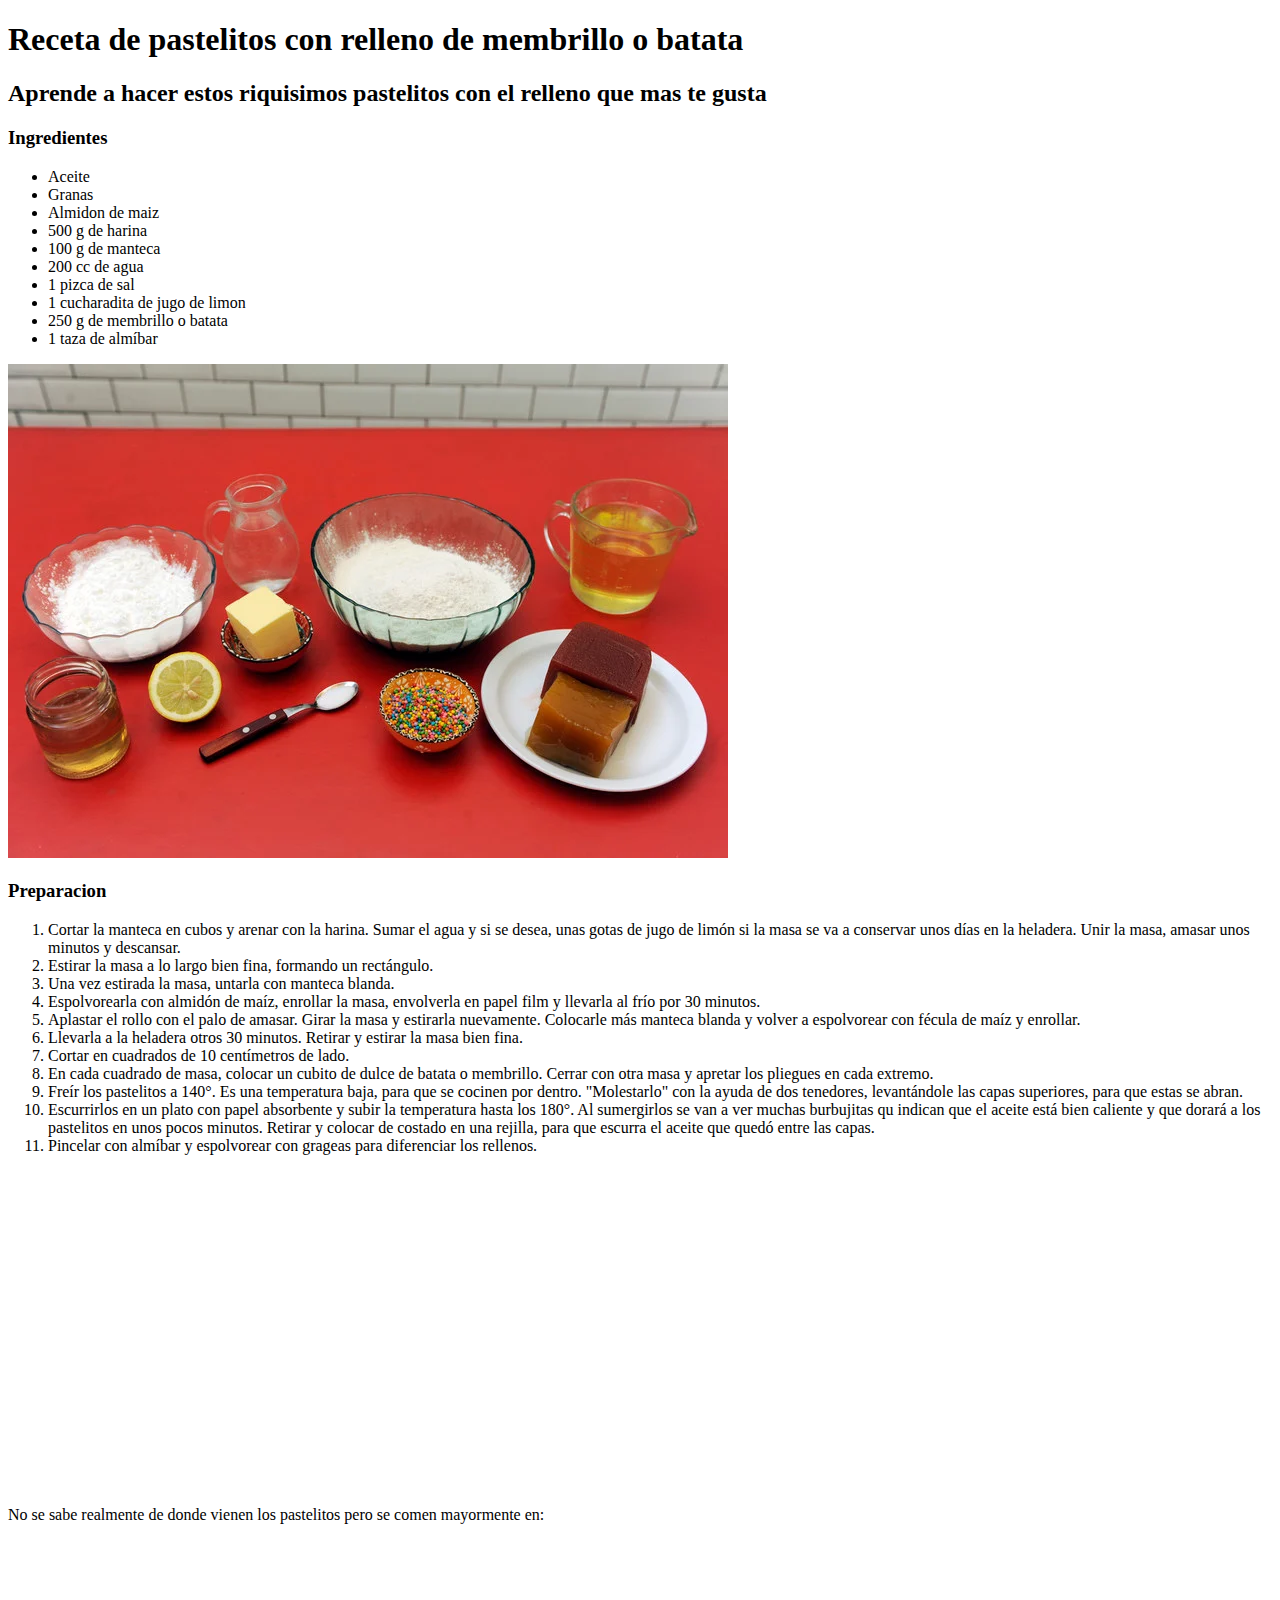
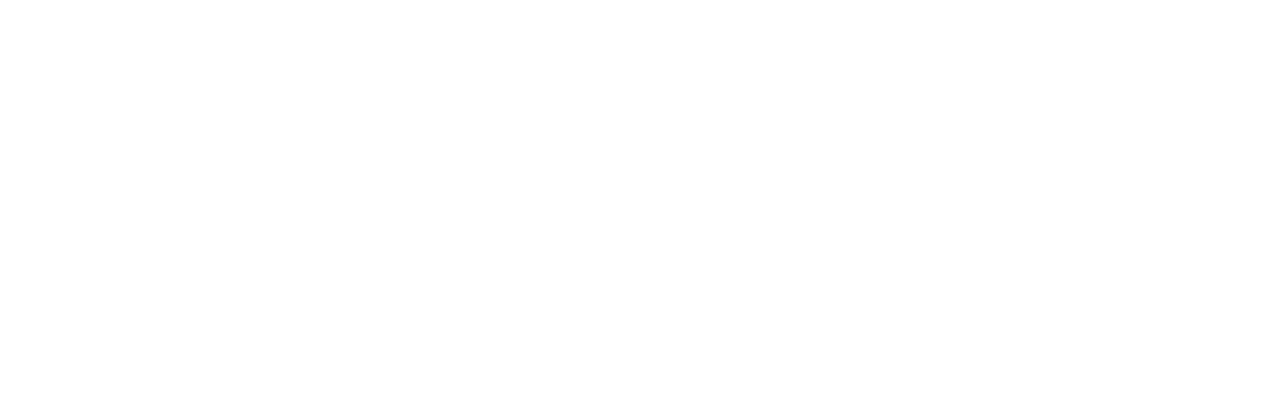
<file: TP 1/index.html>
<!DOCTYPE html>
<html lang="en" dir="ltr">
  <head>
    <meta charset="utf-8">
    <title> Trabajo Practico 1 </title>
  </head>
  <body>
    <h1> Receta de pastelitos con relleno de membrillo o batata </h1>
    <h2> Aprende a hacer estos riquisimos pastelitos con el relleno que mas te gusta </h2>
    <h3> Ingredientes </h3>
    <ul>
      <li> Aceite </li>
      <li> Granas </li>
      <li> Almidon de maiz </li>
      <li> 500 g de harina </li>
      <li> 100 g de manteca </li>
      <li> 200 cc de agua </li>
      <li> 1 pizca de sal </li>
      <li> 1 cucharadita de jugo de limon </li>
      <li> 250 g de membrillo o batata </li>
      <li> 1 taza de almíbar </li>
    </ul>
    <img src="Ingredientes pastelitos.png" alt="Imagen con los ingredientes de la receta">
    <h3> Preparacion </h3>
    <ol>
      <li> Cortar la manteca en cubos y arenar con la harina. Sumar el agua y si se desea, unas gotas de jugo de limón si la masa se va a conservar unos días en la heladera. Unir la masa, amasar unos minutos y descansar. </li>
      <li> Estirar la masa a lo largo bien fina, formando un rectángulo. </li>
      <li> Una vez estirada la masa, untarla con manteca blanda. </li>
      <li> Espolvorearla con almidón de maíz, enrollar la masa, envolverla en papel film y llevarla al frío por 30 minutos. </li>
      <li> Aplastar el rollo con el palo de amasar. Girar la masa y estirarla nuevamente. Colocarle más manteca blanda y volver a espolvorear con fécula de maíz y enrollar. </li>
      <li> Llevarla a la heladera otros 30 minutos. Retirar y estirar la masa bien fina. </li>
      <li> Cortar en cuadrados de 10 centímetros de lado. </li>
      <li> En cada cuadrado de masa, colocar un cubito de dulce de batata o membrillo. Cerrar con otra masa y apretar los pliegues en cada extremo. </li>
      <li> Freír los pastelitos a 140°. Es una temperatura baja, para que se cocinen por dentro. "Molestarlo" con la ayuda de dos tenedores, levantándole las capas superiores, para que estas se abran. </li>
      <li> Escurrirlos en un plato con papel absorbente y subir la temperatura hasta los 180°. Al sumergirlos se van a ver muchas burbujitas qu indican que el aceite está bien caliente y que dorará a los pastelitos en unos pocos minutos. Retirar y colocar de costado en una rejilla, para que escurra el aceite que quedó entre las capas. </li>
      <li> Pincelar con almíbar y espolvorear con grageas para diferenciar los rellenos. </li>
    </ol>
    <iframe width="560" height="315" src="https://www.youtube.com/embed/R_TB2Qs4m0M" title="YouTube video player" frameborder="0" allow="accelerometer; autoplay; clipboard-write; encrypted-media; gyroscope; picture-in-picture" allowfullscreen></iframe>
    <br>
    <p> No se sabe realmente de donde vienen los pastelitos pero se comen mayormente en: </p>
    <iframe src="https://www.google.com/maps/embed?pb=!1m18!1m12!1m3!1d18166352.386190876!2d-76.10733316346322!3d-38.18386706754655!2m3!1f0!2f0!3f0!3m2!1i1024!2i768!4f13.1!3m3!1m2!1s0x95bccaf5f5fdc667%3A0x3d2f77992af00fa8!2sArgentina!5e0!3m2!1ses!2sar!4v1650374921249!5m2!1ses!2sar" width="600" height="450" style="border:0;" allowfullscreen="" loading="lazy" referrerpolicy="no-referrer-when-downgrade"></iframe>
  </body>
</html>
</file>
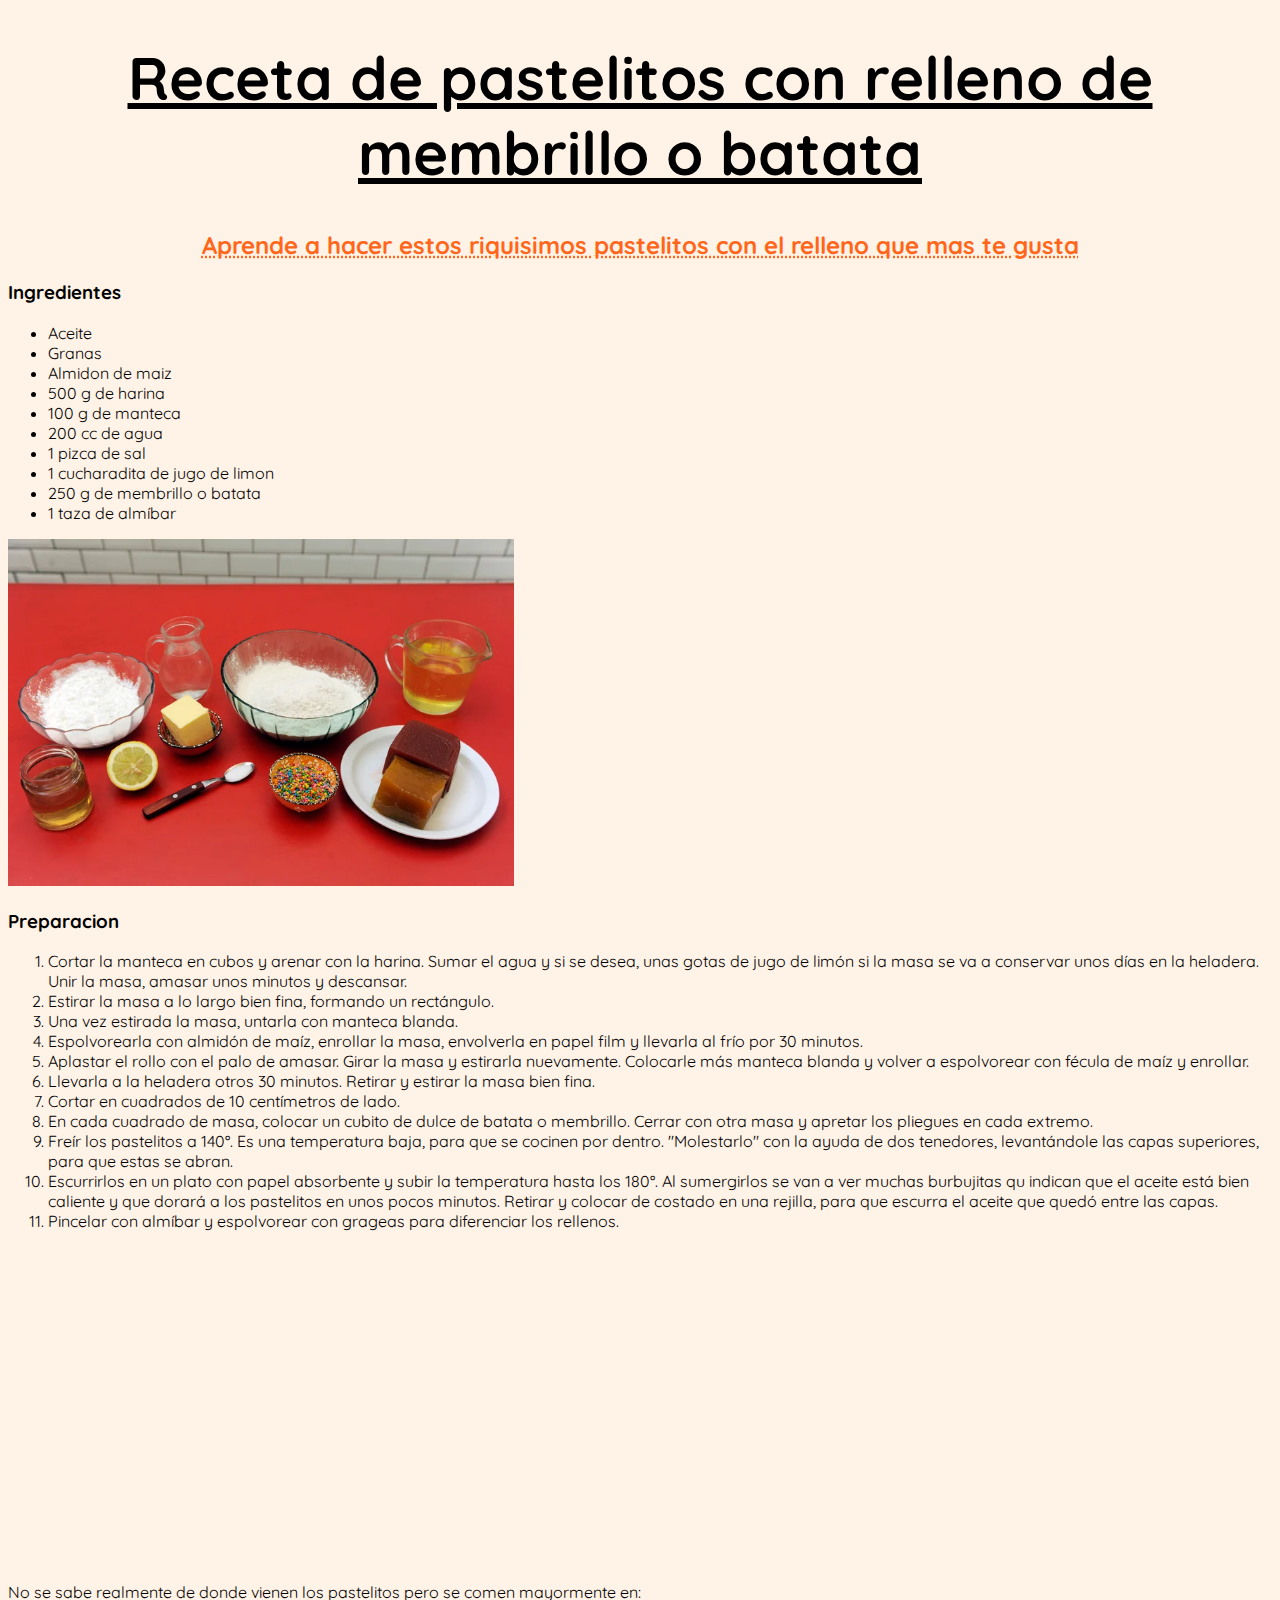
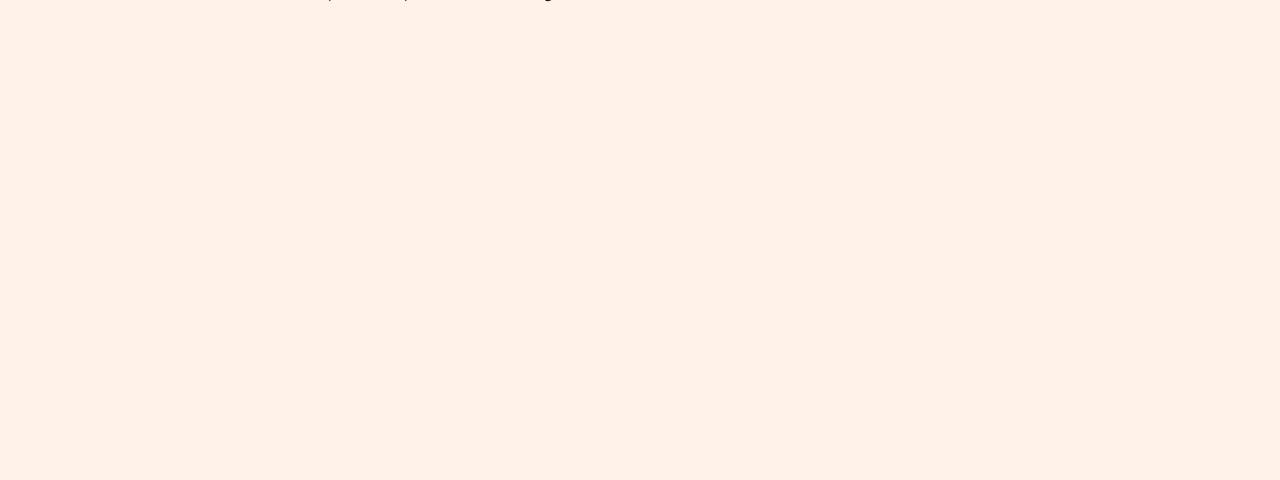
<file: TP 2/index.html>
<!DOCTYPE html>
<html lang="en" dir="ltr">
  <head>

    <meta charset="utf-8">

    <title> Trabajo Practico 2 </title>

    <link rel="stylesheet" href="Hoja de estilo.css">

    <link rel="stylesheet" href="https://fonts.googleapis.com/css2?family=Quicksand:wght@500&display=swap">

  </head>

  <body>

    <h1> Receta de pastelitos con relleno de membrillo o batata </h1>

    <h2> Aprende a hacer estos riquisimos pastelitos con el relleno que mas te gusta </h2>

    <h3> Ingredientes </h3>

    <ul>
      <li> Aceite </li>
      <li> Granas </li>
      <li> Almidon de maiz </li>
      <li> 500 g de harina </li>
      <li> 100 g de manteca </li>
      <li> 200 cc de agua </li>
      <li> 1 pizca de sal </li>
      <li> 1 cucharadita de jugo de limon </li>
      <li> 250 g de membrillo o batata </li>
      <li> 1 taza de almíbar </li>
    </ul>

    <img src="Ingredientes pastelitos.png" alt="Imagen con los ingredientes de la receta">

    <h3> Preparacion </h3>

    <ol>
      <li> Cortar la manteca en cubos y arenar con la harina. Sumar el agua y si se desea, unas gotas de jugo de limón si la masa se va a conservar unos días en la heladera. Unir la masa, amasar unos minutos y descansar. </li>
      <li> Estirar la masa a lo largo bien fina, formando un rectángulo. </li>
      <li> Una vez estirada la masa, untarla con manteca blanda. </li>
      <li> Espolvorearla con almidón de maíz, enrollar la masa, envolverla en papel film y llevarla al frío por 30 minutos. </li>
      <li> Aplastar el rollo con el palo de amasar. Girar la masa y estirarla nuevamente. Colocarle más manteca blanda y volver a espolvorear con fécula de maíz y enrollar. </li>
      <li> Llevarla a la heladera otros 30 minutos. Retirar y estirar la masa bien fina. </li>
      <li> Cortar en cuadrados de 10 centímetros de lado. </li>
      <li> En cada cuadrado de masa, colocar un cubito de dulce de batata o membrillo. Cerrar con otra masa y apretar los pliegues en cada extremo. </li>
      <li> Freír los pastelitos a 140°. Es una temperatura baja, para que se cocinen por dentro. "Molestarlo" con la ayuda de dos tenedores, levantándole las capas superiores, para que estas se abran. </li>
      <li> Escurrirlos en un plato con papel absorbente y subir la temperatura hasta los 180°. Al sumergirlos se van a ver muchas burbujitas qu indican que el aceite está bien caliente y que dorará a los pastelitos en unos pocos minutos. Retirar y colocar de costado en una rejilla, para que escurra el aceite que quedó entre las capas. </li>
      <li> Pincelar con almíbar y espolvorear con grageas para diferenciar los rellenos. </li>
    </ol>

    <iframe width="560" height="315" src="https://www.youtube.com/embed/R_TB2Qs4m0M" title="YouTube video player" frameborder="0" allow="accelerometer; autoplay; clipboard-write; encrypted-media; gyroscope; picture-in-picture" allowfullscreen></iframe>

    <br>

    <p> No se sabe realmente de donde vienen los pastelitos pero se comen mayormente en: </p>

    <iframe src="https://www.google.com/maps/embed?pb=!1m18!1m12!1m3!1d18166352.386190876!2d-76.10733316346322!3d-38.18386706754655!2m3!1f0!2f0!3f0!3m2!1i1024!2i768!4f13.1!3m3!1m2!1s0x95bccaf5f5fdc667%3A0x3d2f77992af00fa8!2sArgentina!5e0!3m2!1ses!2sar!4v1650374921249!5m2!1ses!2sar" width="600" height="450" style="border:0;" allowfullscreen="" loading="lazy" referrerpolicy="no-referrer-when-downgrade"></iframe>

  </body>
</html>
</file>
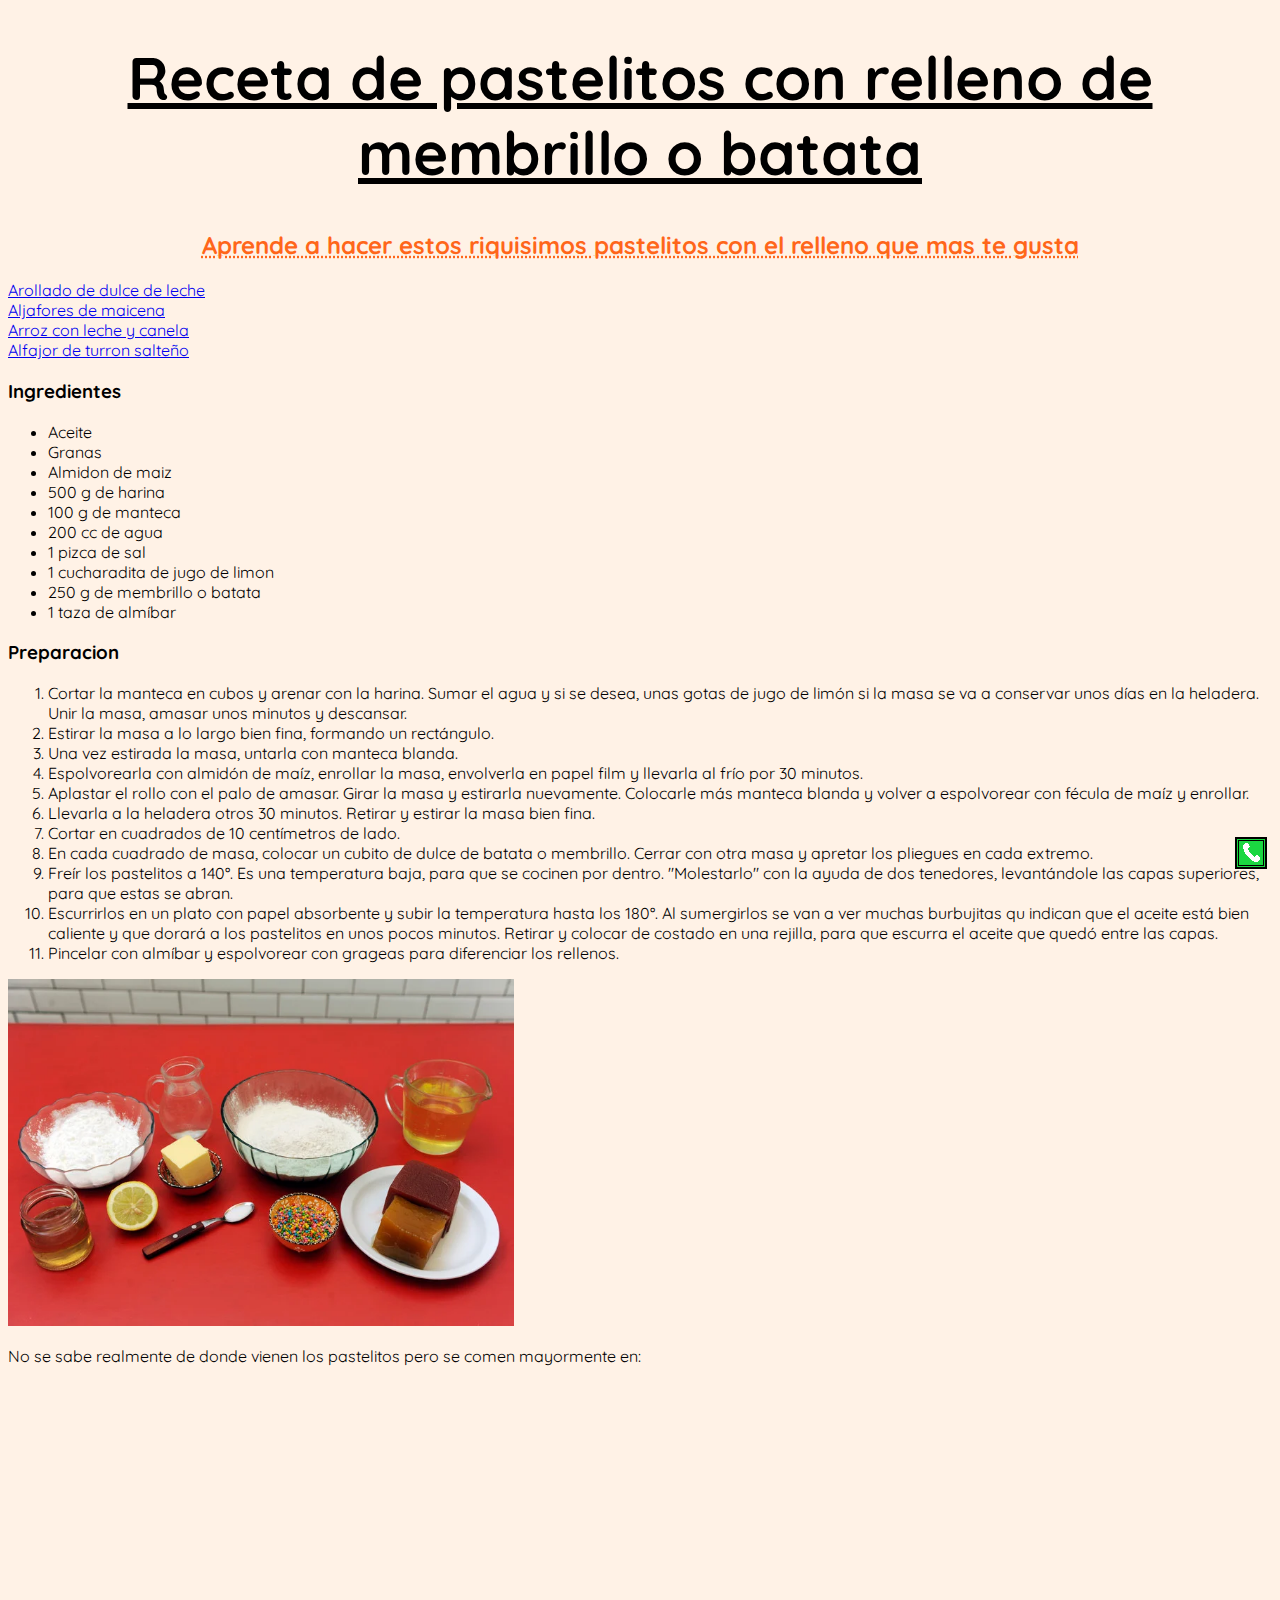
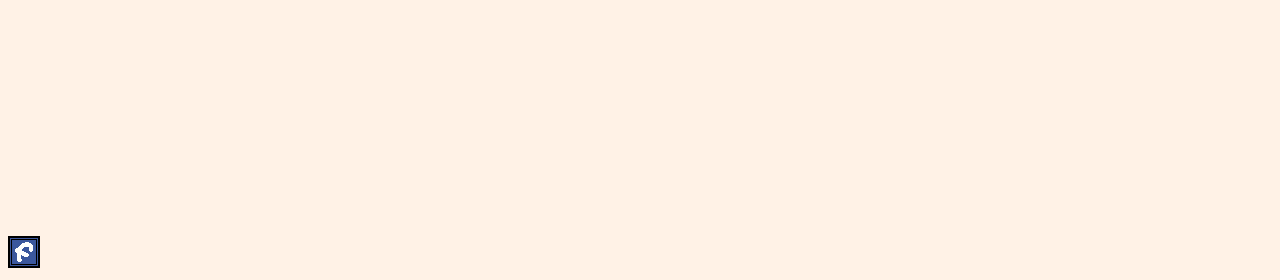
<file: TP 3/index.html>
<!DOCTYPE html>
<html lang="en" dir="ltr">
<head>
  <meta charset="utf-8">

  <title> Trabajo Practico 3 </title>

  <link rel="stylesheet" href="Hoja de estilo.css">

  <link rel="stylesheet" href="https://fonts.googleapis.com/css2?family=Quicksand:wght@500&display=swap">
</head>

<body>
  <header>
    <h1> Receta de pastelitos con relleno de membrillo o batata </h1>
    <h2> Aprende a hacer estos riquisimos pastelitos con el relleno que mas te gusta </h2>
  </header>

  <nav>
    <a href="https://www.recetas-argentinas.com/recetas/reposteria/arrollado-de-dulce-de-leche" target="_blank">
      Arollado de dulce de leche
    </a>

    <br>

    <a href="https://www.recetas-argentinas.com/recetas/reposteria/alfajores-de-maicena" target="_blank">
      Aljafores de maicena
    </a>

    <br>

    <a href="https://www.recetas-argentinas.com/recetas/reposteria/arroz-con-leche-y-canela" target="_blank">
      Arroz con leche y canela
    </a>

    <br>

    <a href="https://www.recetas-argentinas.com/recetas/reposteria/alfajor-de-turron-salteno" target="_blank">
      Alfajor de turron salteño
    </a>
  </nav>

  <section>
    <h3> Ingredientes </h3>

    <ul>
      <li> Aceite </li>
      <li> Granas </li>
      <li> Almidon de maiz </li>
      <li> 500 g de harina </li>
      <li> 100 g de manteca </li>
      <li> 200 cc de agua </li>
      <li> 1 pizca de sal </li>
      <li> 1 cucharadita de jugo de limon </li>
      <li> 250 g de membrillo o batata </li>
      <li> 1 taza de almíbar </li>
    </ul>

    <h3> Preparacion </h3>

    <ol>
      <li> Cortar la manteca en cubos y arenar con la harina. Sumar el agua y si se desea, unas gotas de jugo de limón si la masa se va a conservar unos días en la heladera. Unir la masa, amasar unos minutos y descansar. </li>
      <li> Estirar la masa a lo largo bien fina, formando un rectángulo. </li>
      <li> Una vez estirada la masa, untarla con manteca blanda. </li>
      <li> Espolvorearla con almidón de maíz, enrollar la masa, envolverla en papel film y llevarla al frío por 30 minutos. </li>
      <li> Aplastar el rollo con el palo de amasar. Girar la masa y estirarla nuevamente. Colocarle más manteca blanda y volver a espolvorear con fécula de maíz y enrollar. </li>
      <li> Llevarla a la heladera otros 30 minutos. Retirar y estirar la masa bien fina. </li>
      <li> Cortar en cuadrados de 10 centímetros de lado. </li>
      <li> En cada cuadrado de masa, colocar un cubito de dulce de batata o membrillo. Cerrar con otra masa y apretar los pliegues en cada extremo. </li>
      <li> Freír los pastelitos a 140°. Es una temperatura baja, para que se cocinen por dentro. "Molestarlo" con la ayuda de dos tenedores, levantándole las capas superiores, para que estas se abran. </li>
      <li> Escurrirlos en un plato con papel absorbente y subir la temperatura hasta los 180°. Al sumergirlos se van a ver muchas burbujitas qu indican que el aceite está bien caliente y que dorará a los pastelitos en unos pocos minutos. Retirar y colocar de costado en una rejilla, para que escurra el aceite que quedó entre las capas. </li>
      <li> Pincelar con almíbar y espolvorear con grageas para diferenciar los rellenos. </li>
    </ol>
  </section>

  <aside>
    <img src="Ingredientes pastelitos.png" alt="Imagen con los ingredientes de la receta">
    <iframe width="560" height="315" src="https://www.youtube.com/embed/R_TB2Qs4m0M" title="YouTube video player" frameborder="0" allow="accelerometer; autoplay; clipboard-write; encrypted-media; gyroscope; picture-in-picture" allowfullscreen></iframe>
  </aside>

  <footer>
    <p> No se sabe realmente de donde vienen los pastelitos pero se comen mayormente en: </p>

    <iframe src="https://www.google.com/maps/embed?pb=!1m18!1m12!1m3!1d18166352.386190876!2d-76.10733316346322!3d-38.18386706754655!2m3!1f0!2f0!3f0!3m2!1i1024!2i768!4f13.1!3m3!1m2!1s0x95bccaf5f5fdc667%3A0x3d2f77992af00fa8!2sArgentina!5e0!3m2!1ses!2sar!4v1650374921249!5m2!1ses!2sar" width="600" height="450" style="border:0;" allowfullscreen="" loading="lazy" referrerpolicy="no-referrer-when-downgrade"></iframe>

    <br>

    <a href="https://www.facebook.com/RecetasCocinaRC/" target="_blank">
      <img class="Logo" src="FB Logo.png" alt="FB Logo">
    </a>

    <a href="https://api.whatsapp.com/send/?phone=542216218741&text&app_absent=0" target="_blank">
      <img class="Wha" src="Whatsapp Logo.png" alt="Whatsapp Logo">
    </a>
  </footer>
</body>
</html>
</file>
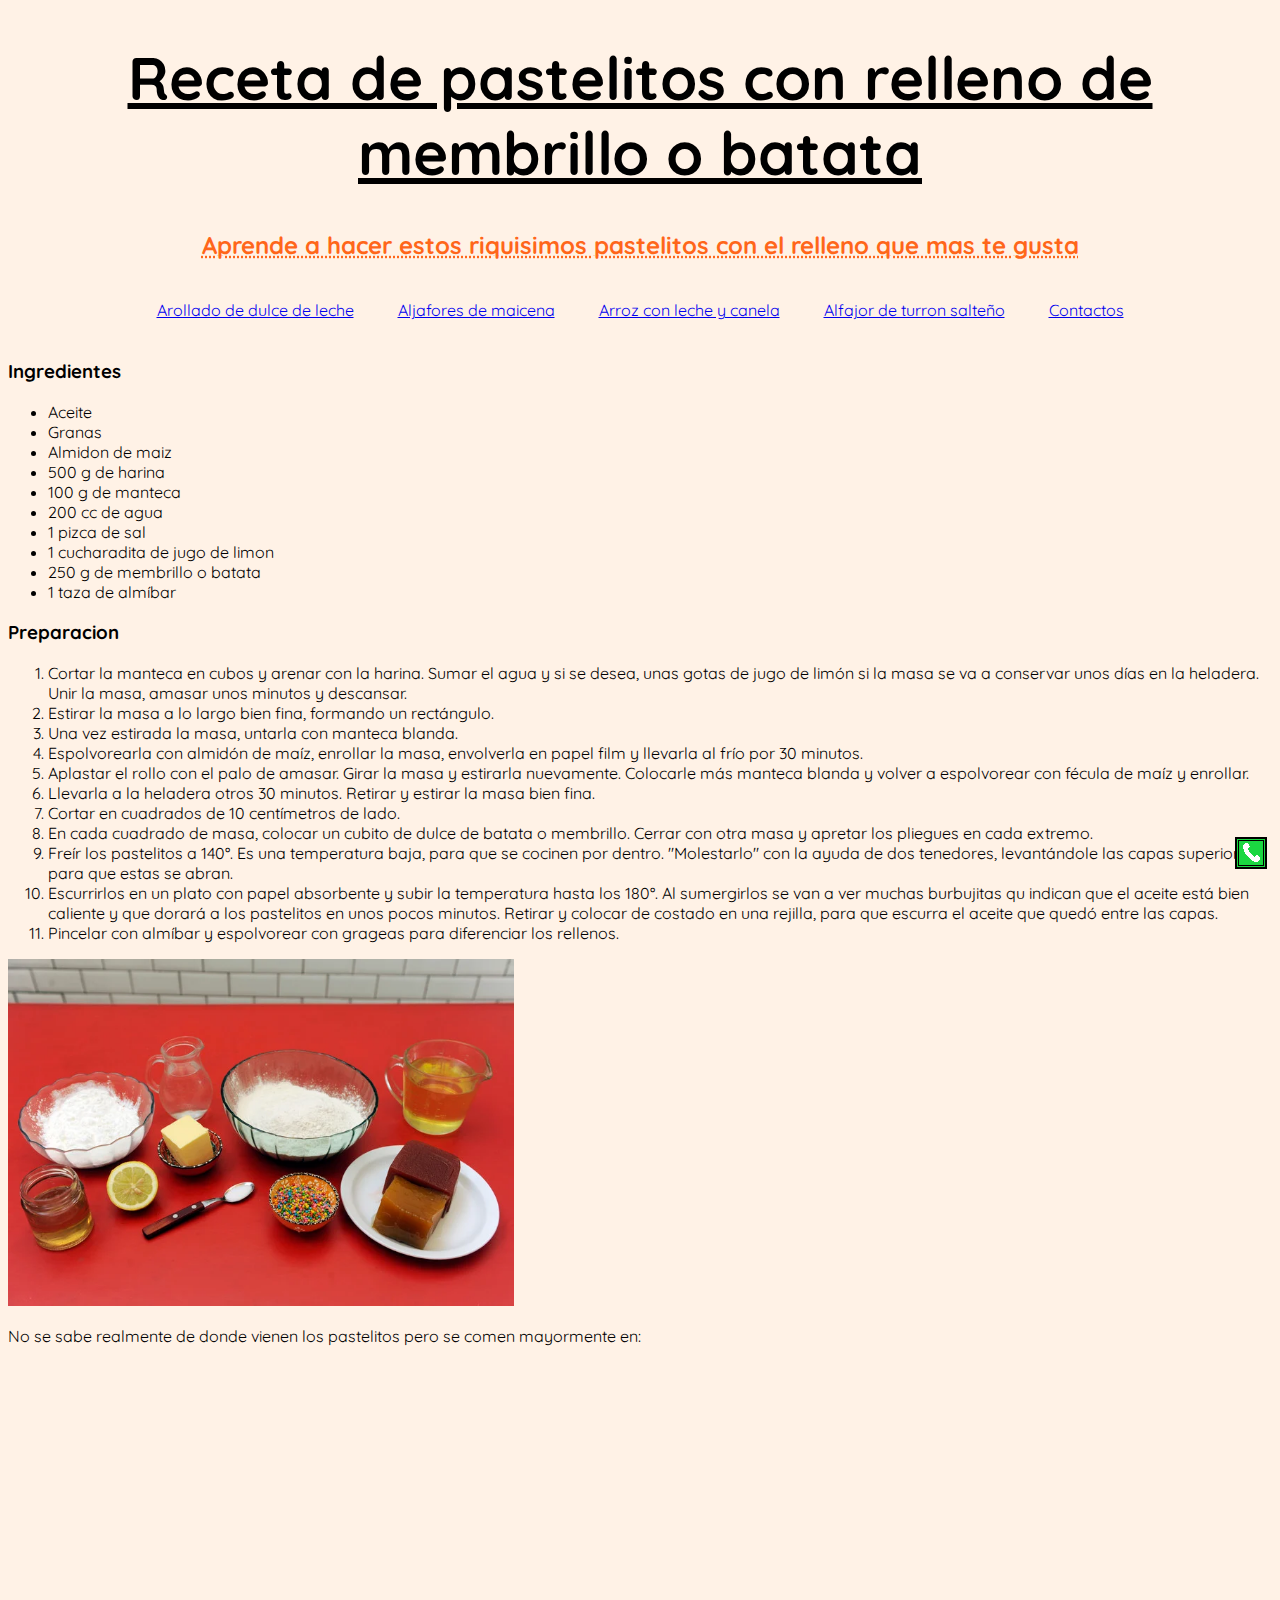
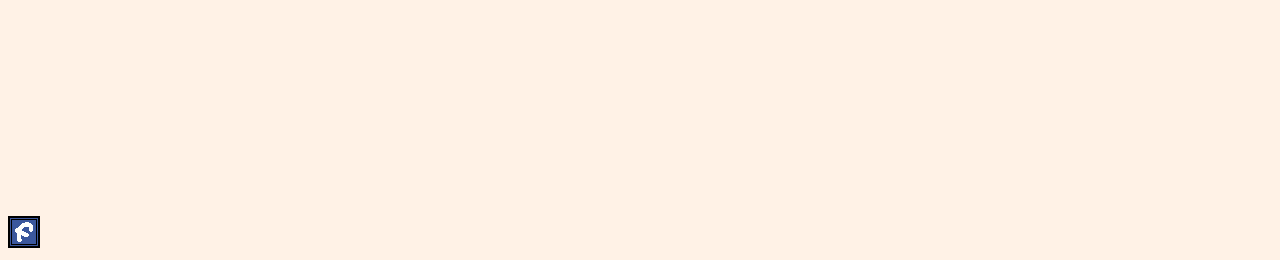
<file: TP 4/index.html>
<!DOCTYPE html>
<html lang="en" dir="ltr">
<head>
  <meta charset="utf-8">

  <title> Trabajo Practico 4 </title>

  <link rel="stylesheet" href="Hoja de estilo.css">

  <link rel="stylesheet" href="https://fonts.googleapis.com/css2?family=Quicksand:wght@500&display=swap">
</head>

<body>
  <header>
    <h1> Receta de pastelitos con relleno de membrillo o batata </h1>
    <h2> Aprende a hacer estos riquisimos pastelitos con el relleno que mas te gusta </h2>
  </header>

  <nav>
    <a href="https://www.recetas-argentinas.com/recetas/reposteria/arrollado-de-dulce-de-leche" target="_blank">
      Arollado de dulce de leche
    </a>

    <a href="https://www.recetas-argentinas.com/recetas/reposteria/alfajores-de-maicena" target="_blank">
      Aljafores de maicena
    </a>

    <a href="https://www.recetas-argentinas.com/recetas/reposteria/arroz-con-leche-y-canela" target="_blank">
      Arroz con leche y canela
    </a>

    <a href="https://www.recetas-argentinas.com/recetas/reposteria/alfajor-de-turron-salteno" target="_blank">
      Alfajor de turron salteño
    </a>

    <a href="contactos.html">
      Contactos
    </a>
  </nav>

  <section>
    <h3> Ingredientes </h3>

    <ul>
      <li> Aceite </li>
      <li> Granas </li>
      <li> Almidon de maiz </li>
      <li> 500 g de harina </li>
      <li> 100 g de manteca </li>
      <li> 200 cc de agua </li>
      <li> 1 pizca de sal </li>
      <li> 1 cucharadita de jugo de limon </li>
      <li> 250 g de membrillo o batata </li>
      <li> 1 taza de almíbar </li>
    </ul>

    <h3> Preparacion </h3>

    <ol>
      <li> Cortar la manteca en cubos y arenar con la harina. Sumar el agua y si se desea, unas gotas de jugo de limón si la masa se va a conservar unos días en la heladera. Unir la masa, amasar unos minutos y descansar. </li>
      <li> Estirar la masa a lo largo bien fina, formando un rectángulo. </li>
      <li> Una vez estirada la masa, untarla con manteca blanda. </li>
      <li> Espolvorearla con almidón de maíz, enrollar la masa, envolverla en papel film y llevarla al frío por 30 minutos. </li>
      <li> Aplastar el rollo con el palo de amasar. Girar la masa y estirarla nuevamente. Colocarle más manteca blanda y volver a espolvorear con fécula de maíz y enrollar. </li>
      <li> Llevarla a la heladera otros 30 minutos. Retirar y estirar la masa bien fina. </li>
      <li> Cortar en cuadrados de 10 centímetros de lado. </li>
      <li> En cada cuadrado de masa, colocar un cubito de dulce de batata o membrillo. Cerrar con otra masa y apretar los pliegues en cada extremo. </li>
      <li> Freír los pastelitos a 140°. Es una temperatura baja, para que se cocinen por dentro. "Molestarlo" con la ayuda de dos tenedores, levantándole las capas superiores, para que estas se abran. </li>
      <li> Escurrirlos en un plato con papel absorbente y subir la temperatura hasta los 180°. Al sumergirlos se van a ver muchas burbujitas qu indican que el aceite está bien caliente y que dorará a los pastelitos en unos pocos minutos. Retirar y colocar de costado en una rejilla, para que escurra el aceite que quedó entre las capas. </li>
      <li> Pincelar con almíbar y espolvorear con grageas para diferenciar los rellenos. </li>
    </ol>
  </section>

  <aside>
    <img src="Ingredientes pastelitos.png" alt="Imagen con los ingredientes de la receta">
    <iframe width="560" height="315" src="https://www.youtube.com/embed/R_TB2Qs4m0M" title="YouTube video player" frameborder="0" allow="accelerometer; autoplay; clipboard-write; encrypted-media; gyroscope; picture-in-picture" allowfullscreen></iframe>
  </aside>

  <footer>
    <p> No se sabe realmente de donde vienen los pastelitos pero se comen mayormente en: </p>

    <iframe src="https://www.google.com/maps/embed?pb=!1m18!1m12!1m3!1d18166352.386190876!2d-76.10733316346322!3d-38.18386706754655!2m3!1f0!2f0!3f0!3m2!1i1024!2i768!4f13.1!3m3!1m2!1s0x95bccaf5f5fdc667%3A0x3d2f77992af00fa8!2sArgentina!5e0!3m2!1ses!2sar!4v1650374921249!5m2!1ses!2sar" width="600" height="450" style="border:0;" allowfullscreen="" loading="lazy" referrerpolicy="no-referrer-when-downgrade"></iframe>

    <br>

    <a href="https://www.facebook.com/RecetasCocinaRC/" target="_blank">
      <img class="Logo" src="FB Logo.png" alt="FB Logo">
    </a>

    <a href="https://api.whatsapp.com/send/?phone=542216218741&text&app_absent=0" target="_blank">
      <img class="Wha" src="Whatsapp Logo.png" alt="Whatsapp Logo">
    </a>
  </footer>
</body>
</html>
</file>
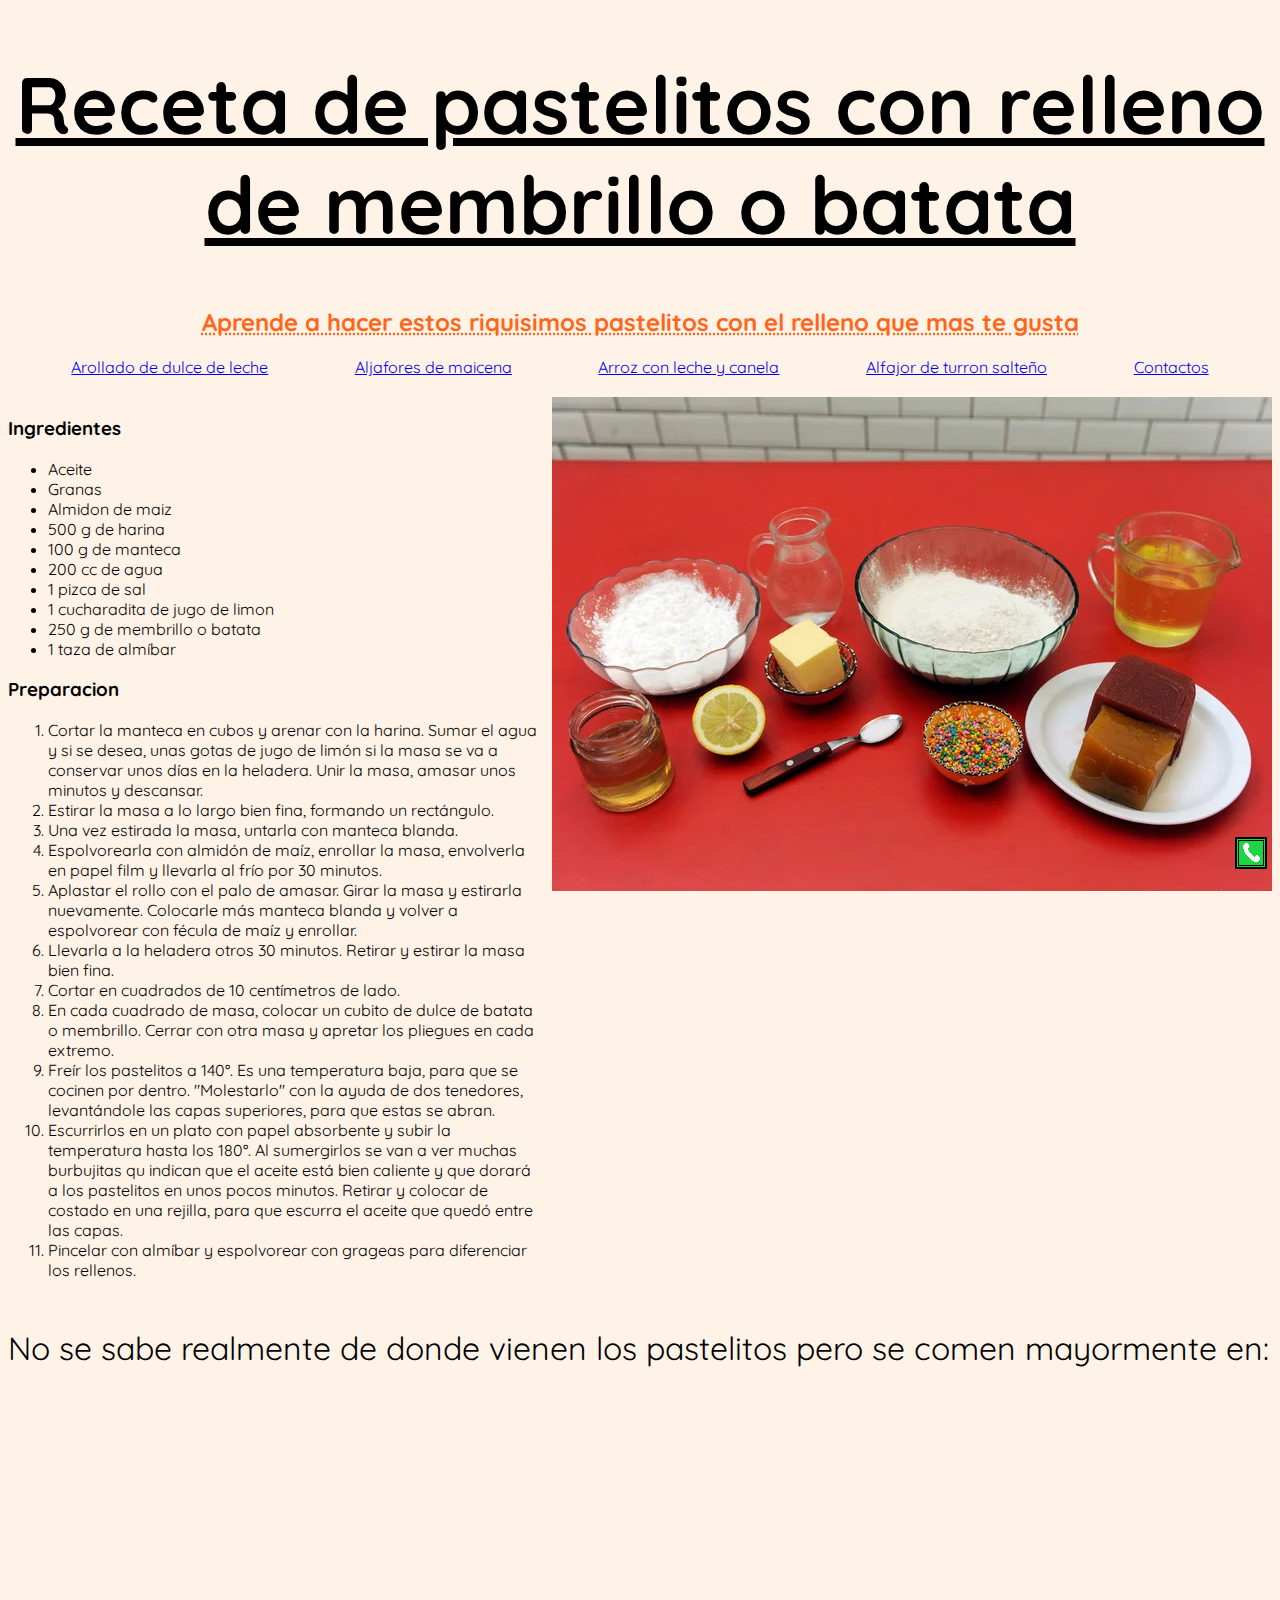
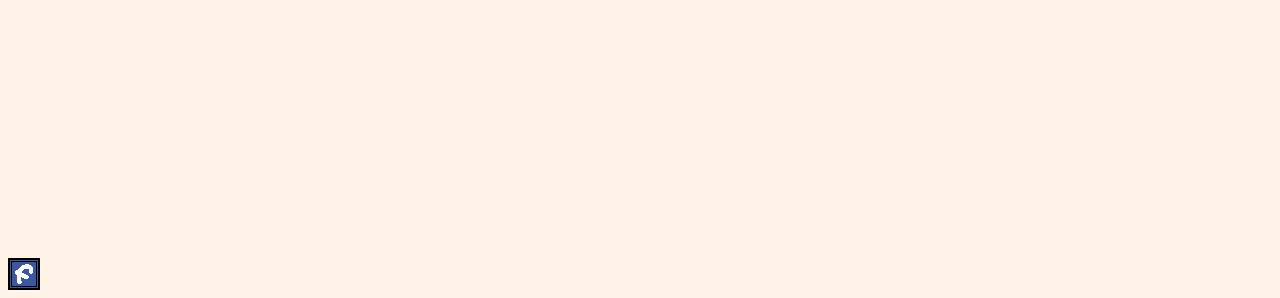
<file: TP 5/index.html>
<!DOCTYPE html>
<html lang="en" dir="ltr">
<head>
  <meta charset="utf-8">

  <meta name="viewport" content="width=device-width, initial-scale=1.0">

  <title> Trabajo Practico 5 </title>

  <link rel="stylesheet" href="Hoja de estilo.css">

  <link rel="stylesheet" href="https://fonts.googleapis.com/css2?family=Quicksand:wght@500&display=swap">
</head>

<body>
  <header>
    <h1> Receta de pastelitos con relleno de membrillo o batata </h1>
    <h2> Aprende a hacer estos riquisimos pastelitos con el relleno que mas te gusta </h2>
  </header>

  <nav>
    <a href="https://www.recetas-argentinas.com/recetas/reposteria/arrollado-de-dulce-de-leche" target="_blank">
      Arollado de dulce de leche
    </a>

    <a href="https://www.recetas-argentinas.com/recetas/reposteria/alfajores-de-maicena" target="_blank">
      Aljafores de maicena
    </a>

    <a href="https://www.recetas-argentinas.com/recetas/reposteria/arroz-con-leche-y-canela" target="_blank">
      Arroz con leche y canela
    </a>

    <a href="https://www.recetas-argentinas.com/recetas/reposteria/alfajor-de-turron-salteno" target="_blank">
      Alfajor de turron salteño
    </a>

    <a href="contactos.html">
      Contactos
    </a>
  </nav>

  <div class="Flexbox">
  <section>
    <h3> Ingredientes </h3>

    <ul>
      <li> Aceite </li>
      <li> Granas </li>
      <li> Almidon de maiz </li>
      <li> 500 g de harina </li>
      <li> 100 g de manteca </li>
      <li> 200 cc de agua </li>
      <li> 1 pizca de sal </li>
      <li> 1 cucharadita de jugo de limon </li>
      <li> 250 g de membrillo o batata </li>
      <li> 1 taza de almíbar </li>
    </ul>

    <h3> Preparacion </h3>

    <ol>
      <li> Cortar la manteca en cubos y arenar con la harina. Sumar el agua y si se desea, unas gotas de jugo de limón si la masa se va a conservar unos días en la heladera. Unir la masa, amasar unos minutos y descansar. </li>
      <li> Estirar la masa a lo largo bien fina, formando un rectángulo. </li>
      <li> Una vez estirada la masa, untarla con manteca blanda. </li>
      <li> Espolvorearla con almidón de maíz, enrollar la masa, envolverla en papel film y llevarla al frío por 30 minutos. </li>
      <li> Aplastar el rollo con el palo de amasar. Girar la masa y estirarla nuevamente. Colocarle más manteca blanda y volver a espolvorear con fécula de maíz y enrollar. </li>
      <li> Llevarla a la heladera otros 30 minutos. Retirar y estirar la masa bien fina. </li>
      <li> Cortar en cuadrados de 10 centímetros de lado. </li>
      <li> En cada cuadrado de masa, colocar un cubito de dulce de batata o membrillo. Cerrar con otra masa y apretar los pliegues en cada extremo. </li>
      <li> Freír los pastelitos a 140°. Es una temperatura baja, para que se cocinen por dentro. "Molestarlo" con la ayuda de dos tenedores, levantándole las capas superiores, para que estas se abran. </li>
      <li> Escurrirlos en un plato con papel absorbente y subir la temperatura hasta los 180°. Al sumergirlos se van a ver muchas burbujitas qu indican que el aceite está bien caliente y que dorará a los pastelitos en unos pocos minutos. Retirar y colocar de costado en una rejilla, para que escurra el aceite que quedó entre las capas. </li>
      <li> Pincelar con almíbar y espolvorear con grageas para diferenciar los rellenos. </li>
    </ol>
  </section>

  <aside>
    <img src="Ingredientes pastelitos.png" alt="Imagen con los ingredientes de la receta">
    <iframe width="560" height="315" src="https://www.youtube.com/embed/R_TB2Qs4m0M" title="YouTube video player" frameborder="0" allow="accelerometer; autoplay; clipboard-write; encrypted-media; gyroscope; picture-in-picture" allowfullscreen></iframe>
  </aside>
  </div>

  <footer>
    <p> No se sabe realmente de donde vienen los pastelitos pero se comen mayormente en: </p>

    <iframe src="https://www.google.com/maps/embed?pb=!1m18!1m12!1m3!1d18166352.386190876!2d-76.10733316346322!3d-38.18386706754655!2m3!1f0!2f0!3f0!3m2!1i1024!2i768!4f13.1!3m3!1m2!1s0x95bccaf5f5fdc667%3A0x3d2f77992af00fa8!2sArgentina!5e0!3m2!1ses!2sar!4v1650374921249!5m2!1ses!2sar" width="600" height="450" style="border:0;" allowfullscreen="" loading="lazy" referrerpolicy="no-referrer-when-downgrade"></iframe>

    <br>

    <a href="https://www.facebook.com/RecetasCocinaRC/" target="_blank">
      <img class="Logo" src="FB Logo.png" alt="FB Logo">
    </a>

    <a href="https://api.whatsapp.com/send/?phone=542216218741&text&app_absent=0" target="_blank">
      <img class="Wha" src="Whatsapp Logo.png" alt="Whatsapp Logo">
    </a>
  </footer>
</body>
</html>
</file>
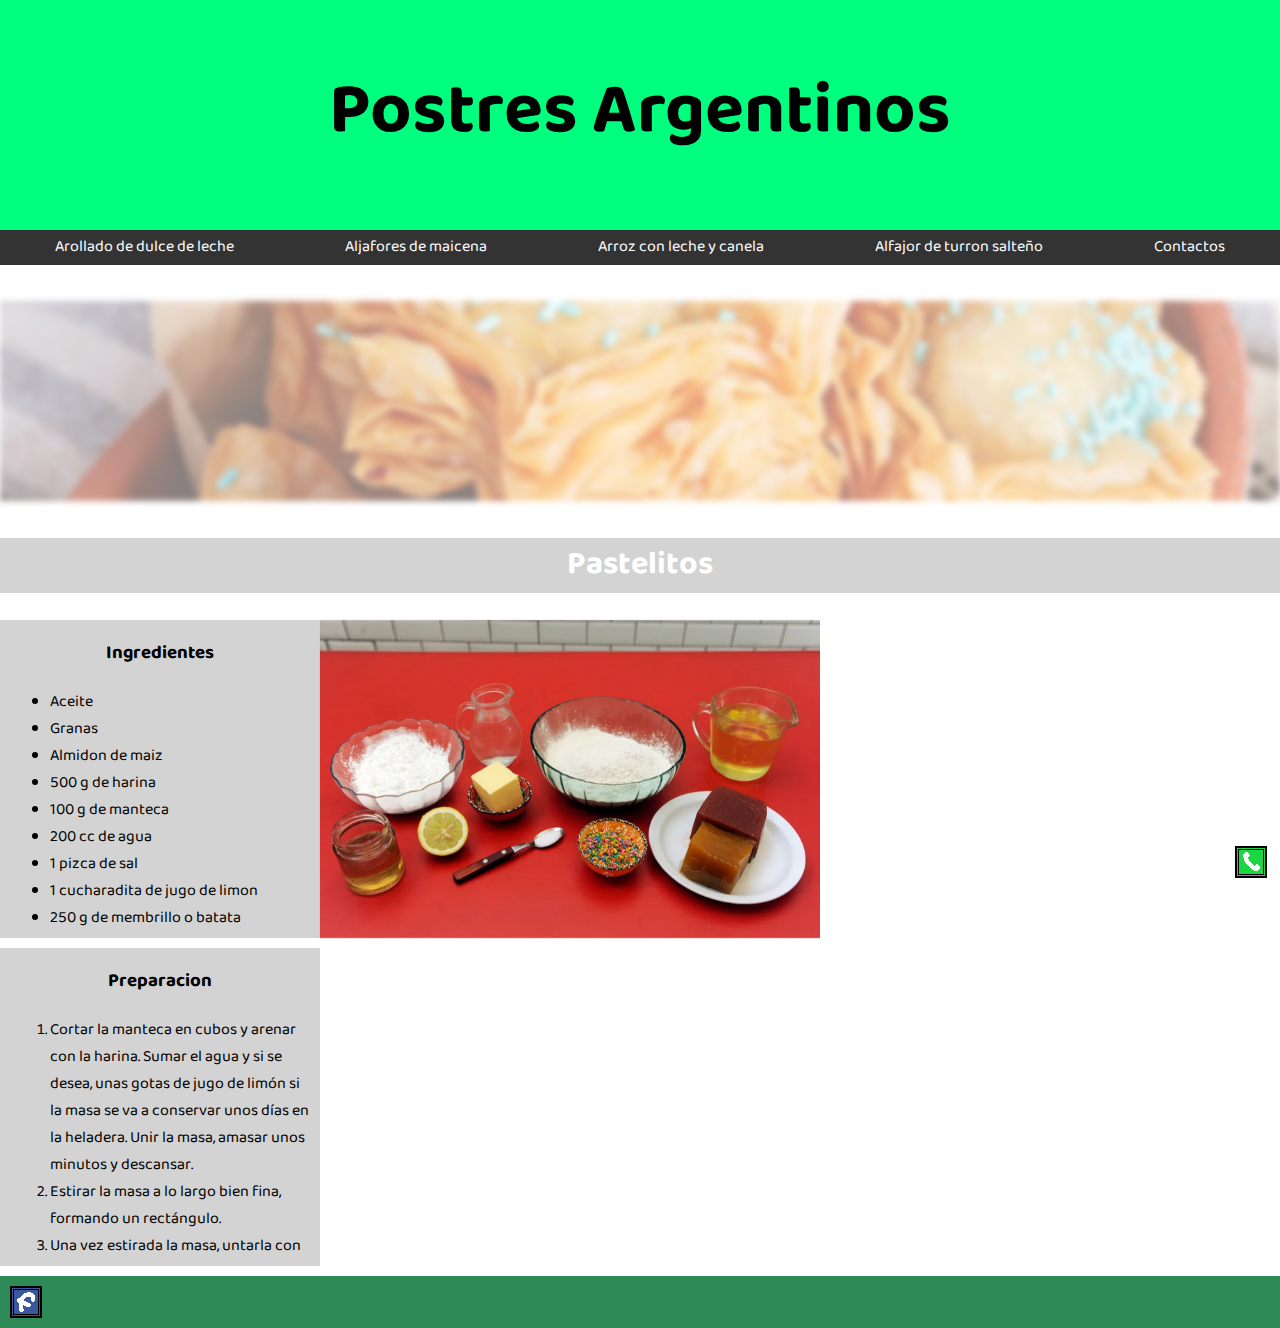
<file: TP 6/index.html>
<!DOCTYPE html>
<html lang="en" dir="ltr">
<head>
  <meta charset="utf-8">

  <meta name="description" content="Receta pastelitos">

  <meta name="keywords" content="Receta, Reposteria, Pastelito">

  <meta name="author" content="Lautaro Acuña">

  <meta name="viewport" content="width=device-width, initial-scale=1.0">

  <link rel="stylesheet" href="./CSS/style.css">

  <title> Trabajo Practico 6 </title>
</head>
<body>
  <header> <!-- Hola, esto es un comentario. Hacer un remake de mi pagina fue
            dificil, tuve que hacer muchas cosas ¿Como los desarrolladores
            de paginas web pueden aguantar esto? -->
    <h1> Postres Argentinos </h1>
  </header>

  <nav>
    <a href="https://www.recetas-argentinas.com/recetas/reposteria/arrollado-de-dulce-de-leche" target="_blank">
      Arollado de dulce de leche
    </a>

    <a href="https://www.recetas-argentinas.com/recetas/reposteria/alfajores-de-maicena" target="_blank">
      Aljafores de maicena
    </a>

    <a href="https://www.recetas-argentinas.com/recetas/reposteria/arroz-con-leche-y-canela" target="_blank">
      Arroz con leche y canela
    </a>

    <a href="https://www.recetas-argentinas.com/recetas/reposteria/alfajor-de-turron-salteno" target="_blank">
      Alfajor de turron salteño
    </a>

    <a href="contactos.html">
      Contactos
    </a>
  </nav>

  <img src="./IMG/Pastelitos.jpg" alt="Pastelito" class="Blur">
  <h2> Pastelitos </h2>

  <div class="S-A">
  <section class="Container">

    <div class="Carta">
      <div class="Txt">
        <h3> Ingredientes </h3>

        <ul>
          <li> Aceite </li>
          <li> Granas </li>
          <li> Almidon de maiz </li>
          <li> 500 g de harina </li>
          <li> 100 g de manteca </li>
          <li> 200 cc de agua </li>
          <li> 1 pizca de sal </li>
          <li> 1 cucharadita de jugo de limon </li>
          <li> 250 g de membrillo o batata </li>
          <li> 1 taza de almíbar </li>
        </ul>
      </div>

      <div class="Img">
        <img src="./IMG/Ingredientes pastelitos.png" alt="Los ingredientes">
      </div>
    </div>

    <div class="Carta">
      <div class="Txt">
        <h3> Preparacion </h3>

        <ol>
          <li> Cortar la manteca en cubos y arenar con la harina. Sumar el agua y si se desea, unas gotas de jugo de limón si la masa se va a conservar unos días en la heladera. Unir la masa, amasar unos minutos y descansar. </li>
          <li> Estirar la masa a lo largo bien fina, formando un rectángulo. </li>
          <li> Una vez estirada la masa, untarla con manteca blanda. </li>
          <li> Espolvorearla con almidón de maíz, enrollar la masa, envolverla en papel film y llevarla al frío por 30 minutos. </li>
          <li> Aplastar el rollo con el palo de amasar. Girar la masa y estirarla nuevamente. Colocarle más manteca blanda y volver a espolvorear con fécula de maíz y enrollar. </li>
          <li> Llevarla a la heladera otros 30 minutos. Retirar y estirar la masa bien fina. </li>
          <li> Cortar en cuadrados de 10 centímetros de lado. </li>
          <li> En cada cuadrado de masa, colocar un cubito de dulce de batata o membrillo. Cerrar con otra masa y apretar los pliegues en cada extremo. </li>
          <li> Freír los pastelitos a 140°. Es una temperatura baja, para que se cocinen por dentro. "Molestarlo" con la ayuda de dos tenedores, levantándole las capas superiores, para que estas se abran. </li>
          <li> Escurrirlos en un plato con papel absorbente y subir la temperatura hasta los 180°. Al sumergirlos se van a ver muchas burbujitas qu indican que el aceite está bien caliente y que dorará a los pastelitos en unos pocos minutos. Retirar y colocar de costado en una rejilla, para que escurra el aceite que quedó entre las capas. </li>
          <li> Pincelar con almíbar y espolvorear con grageas para diferenciar los rellenos. </li>
        </ol>
      </div>

      <div class="Img">
        <iframe width="560" height="315" src="https://www.youtube.com/embed/R_TB2Qs4m0M" title="YouTube video player" frameborder="0" allow="accelerometer; autoplay; clipboard-write; encrypted-media; gyroscope; picture-in-picture" allowfullscreen></iframe>
      </div>
    </div>
  </section>

  <aside>
    <iframe src="https://www.google.com/maps/embed?pb=!1m18!1m12!1m3!1d18166352.386190876!2d-76.10733316346322!3d-38.18386706754655!2m3!1f0!2f0!3f0!3m2!1i1024!2i768!4f13.1!3m3!1m2!1s0x95bccaf5f5fdc667%3A0x3d2f77992af00fa8!2sArgentina!5e0!3m2!1ses!2sar!4v1650374921249!5m2!1ses!2sar" width="600" height="450" style="border:0;" allowfullscreen="" loading="lazy" referrerpolicy="no-referrer-when-downgrade"></iframe>
  </aside>
</div>

<footer>
  <a href="https://www.facebook.com/RecetasCocinaRC/" target="_blank">
    <img src="./IMG/FB Logo.png" alt="FB Logo">
  </a>

  <a href="https://api.whatsapp.com/send/?phone=542216218741&text&app_absent=0" target="_blank">
    <img src="./IMG/Whatsapp Logo.png" alt="Whatsapp Logo" class="Wha">
  </a>
</footer>
</body>
</html>
</file>
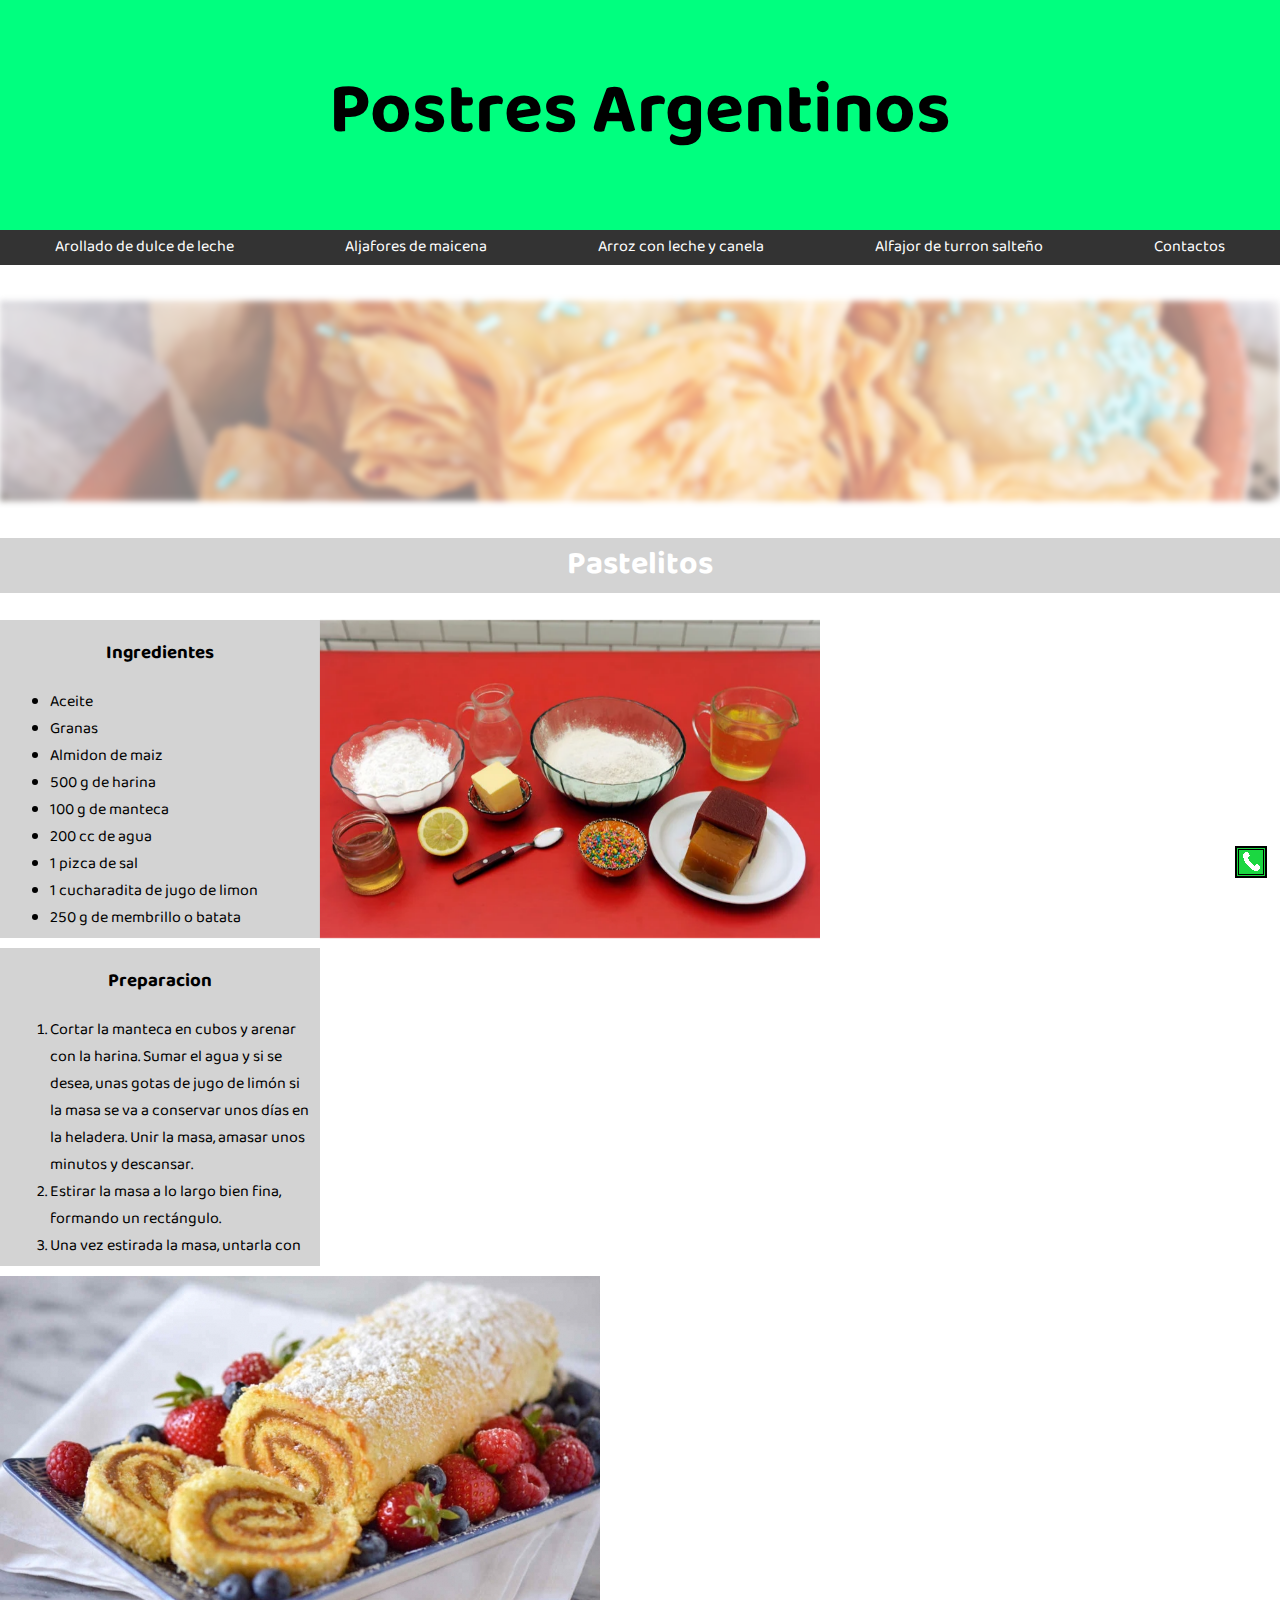
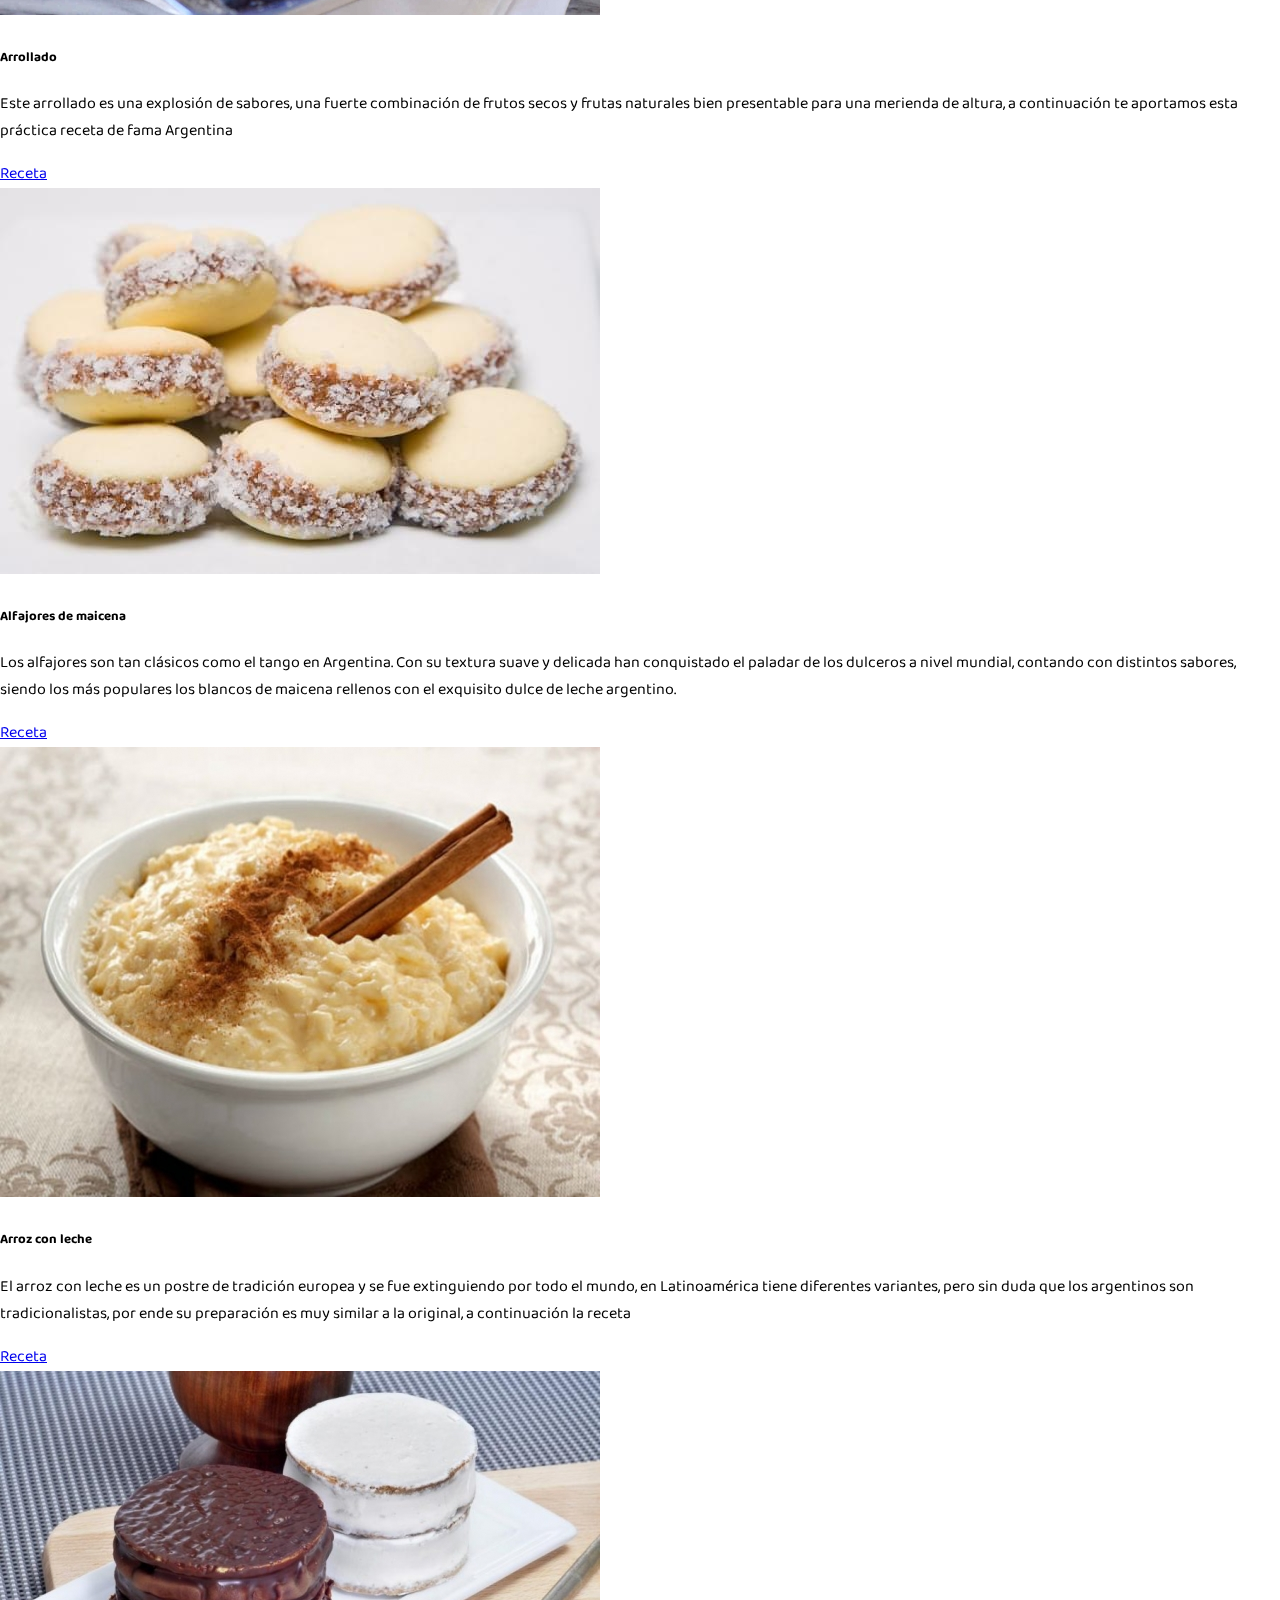
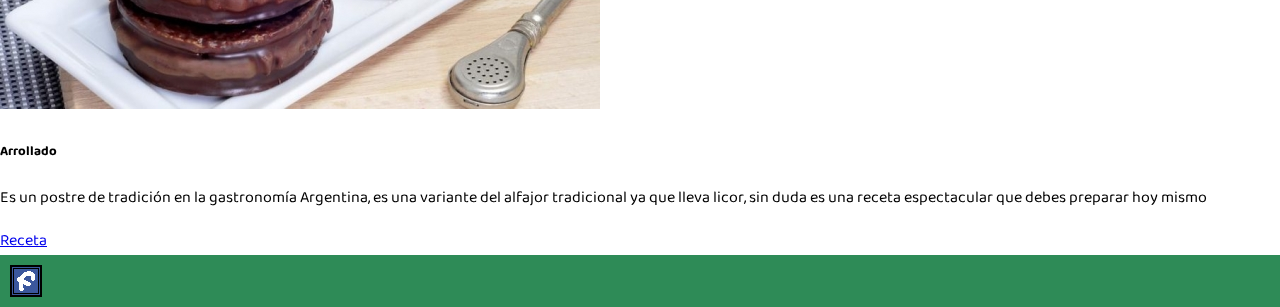
<file: TP 7/index.html>
<!DOCTYPE html>
<html lang="en" dir="ltr">
<head>
  <meta charset="utf-8">

  <meta name="description" content="Receta pastelitos">

  <meta name="keywords" content="Receta, Reposteria, Pastelito">

  <meta name="author" content="Lautaro Acuña">

  <meta name="viewport" content="width=device-width, initial-scale=1.0">

  <!-- CSS only -->
  <link href="https://cdn.jsdelivr.net/npm/bootstrap@5.2.0-beta1/dist/css/bootstrap.min.css" rel="stylesheet" integrity="sha384-0evHe/X+R7YkIZDRvuzKMRqM+OrBnVFBL6DOitfPri4tjfHxaWutUpFmBp4vmVor" crossorigin="anonymous">

  <link rel="stylesheet" href="./CSS/style.css">

  <title> Trabajo Practico 7 </title>
</head>
<body>
  <header> <!-- Hola, esto es un comentario. Hacer un remake de mi pagina fue
    dificil, tuve que hacer muchas cosas ¿Como los desarrolladores
    de paginas web pueden aguantar esto? -->
    <h1> Postres Argentinos </h1>
  </header>

  <nav>
    <a href="https://www.recetas-argentinas.com/recetas/reposteria/arrollado-de-dulce-de-leche" target="_blank">
      Arollado de dulce de leche
    </a>

    <a href="https://www.recetas-argentinas.com/recetas/reposteria/alfajores-de-maicena" target="_blank">
      Aljafores de maicena
    </a>

    <a href="https://www.recetas-argentinas.com/recetas/reposteria/arroz-con-leche-y-canela" target="_blank">
      Arroz con leche y canela
    </a>

    <a href="https://www.recetas-argentinas.com/recetas/reposteria/alfajor-de-turron-salteno" target="_blank">
      Alfajor de turron salteño
    </a>

    <a href="contactos.html">
      Contactos
    </a>
  </nav>

  <img src="./IMG/Pastelitos.jpg" alt="Pastelito" class="Blur">
  <h2> Pastelitos </h2>

  <div class="S-A">
    <section class="Sok">

      <div class="Carta">
        <div class="Txt">
          <h3> Ingredientes </h3>

          <ul>
            <li> Aceite </li>
            <li> Granas </li>
            <li> Almidon de maiz </li>
            <li> 500 g de harina </li>
            <li> 100 g de manteca </li>
            <li> 200 cc de agua </li>
            <li> 1 pizca de sal </li>
            <li> 1 cucharadita de jugo de limon </li>
            <li> 250 g de membrillo o batata </li>
            <li> 1 taza de almíbar </li>
          </ul>
        </div>

        <div class="Img">
          <img src="./IMG/Ingredientes pastelitos.png" alt="Los ingredientes">
        </div>
      </div>

      <div class="Carta">
        <div class="Txt">
          <h3> Preparacion </h3>

          <ol>
            <li> Cortar la manteca en cubos y arenar con la harina. Sumar el agua y si se desea, unas gotas de jugo de limón si la masa se va a conservar unos días en la heladera. Unir la masa, amasar unos minutos y descansar. </li>
            <li> Estirar la masa a lo largo bien fina, formando un rectángulo. </li>
            <li> Una vez estirada la masa, untarla con manteca blanda. </li>
            <li> Espolvorearla con almidón de maíz, enrollar la masa, envolverla en papel film y llevarla al frío por 30 minutos. </li>
            <li> Aplastar el rollo con el palo de amasar. Girar la masa y estirarla nuevamente. Colocarle más manteca blanda y volver a espolvorear con fécula de maíz y enrollar. </li>
            <li> Llevarla a la heladera otros 30 minutos. Retirar y estirar la masa bien fina. </li>
            <li> Cortar en cuadrados de 10 centímetros de lado. </li>
            <li> En cada cuadrado de masa, colocar un cubito de dulce de batata o membrillo. Cerrar con otra masa y apretar los pliegues en cada extremo. </li>
            <li> Freír los pastelitos a 140°. Es una temperatura baja, para que se cocinen por dentro. "Molestarlo" con la ayuda de dos tenedores, levantándole las capas superiores, para que estas se abran. </li>
            <li> Escurrirlos en un plato con papel absorbente y subir la temperatura hasta los 180°. Al sumergirlos se van a ver muchas burbujitas qu indican que el aceite está bien caliente y que dorará a los pastelitos en unos pocos minutos. Retirar y colocar de costado en una rejilla, para que escurra el aceite que quedó entre las capas. </li>
            <li> Pincelar con almíbar y espolvorear con grageas para diferenciar los rellenos. </li>
          </ol>
        </div>

        <div class="Img">
          <iframe width="560" height="315" src="https://www.youtube.com/embed/R_TB2Qs4m0M" title="YouTube video player" frameborder="0" allow="accelerometer; autoplay; clipboard-write; encrypted-media; gyroscope; picture-in-picture" allowfullscreen></iframe>
        </div>
      </div>
    </section>

    <aside>
      <iframe src="https://www.google.com/maps/embed?pb=!1m18!1m12!1m3!1d18166352.386190876!2d-76.10733316346322!3d-38.18386706754655!2m3!1f0!2f0!3f0!3m2!1i1024!2i768!4f13.1!3m3!1m2!1s0x95bccaf5f5fdc667%3A0x3d2f77992af00fa8!2sArgentina!5e0!3m2!1ses!2sar!4v1650374921249!5m2!1ses!2sar" width="600" height="450" style="border:0;" allowfullscreen="" loading="lazy" referrerpolicy="no-referrer-when-downgrade"></iframe>
    </aside>
  </div>

  <div class="container">
    <div class="row row-cols-sm-1 row-cols-md-2 row-cols-lg-4">
      <div class="col">
        <div class="card h-100 text-bg-dark mb-3">
          <img src="./IMG/Arrollado.jpg" class="card-img-top" alt="Arrollado">
          <div class="card-body">
            <h5 class="card-title"> Arrollado </h5>
            <p class="card-text"> Este arrollado es una explosión de sabores, una fuerte combinación de frutos secos y frutas naturales bien presentable para una merienda de altura, a continuación te aportamos esta práctica receta de fama Argentina </p>
            <a href="https://www.recetas-argentinas.com/recetas/reposteria/arrollado-de-dulce-de-leche" target="_blank"> Receta </a>
          </div>
        </div>
      </div>
      <div class="col">
        <div class="card h-100 text-bg-dark mb-3">
          <img src="./IMG/Alfajores.jpg" class="card-img-top" alt="Alfajor">
          <div class="card-body">
            <h5 class="card-title"> Alfajores de maicena </h5>
            <p class="card-text"> Los alfajores son tan clásicos como el tango en Argentina. Con su textura suave y delicada han conquistado el paladar de los dulceros a nivel mundial, contando con distintos sabores, siendo los más populares los blancos de maicena rellenos con el exquisito dulce de leche argentino. </p>
            <a href="https://www.recetas-argentinas.com/recetas/reposteria/alfajores-de-maicena" target="_blank"> Receta </a>
          </div>
        </div>
      </div>
      <div class="col">
        <div class="card h-100 text-bg-dark mb-3">
          <img src="./IMG/Arroz.jpg" class="card-img-top" alt="Arroz">
          <div class="card-body">
            <h5 class="card-title"> Arroz con leche </h5>
            <p class="card-text"> El arroz con leche es un postre de tradición europea y se fue extinguiendo por todo el mundo, en Latinoamérica tiene diferentes variantes, pero sin duda que los argentinos son tradicionalistas, por ende su preparación es muy similar a la original, a continuación la receta </p>
            <a href="https://www.recetas-argentinas.com/recetas/reposteria/arroz-con-leche-y-canela" target="_blank"> Receta </a>
          </div>
        </div>
      </div>
      <div class="col">
        <div class="card h-100 text-bg-dark mb-3">
          <img src="./IMG/Salta.jpg" class="card-img-top" alt="Turron">
          <div class="card-body">
            <h5 class="card-title"> Arrollado </h5>
            <p class="card-text"> Es un postre de tradición en la gastronomía Argentina, es una variante del alfajor tradicional ya que lleva licor, sin duda es una receta espectacular que debes preparar hoy mismo </p>
            <a href="https://www.recetas-argentinas.com/recetas/reposteria/alfajor-de-turron-salteno" target="_blank"> Receta </a>
          </div>
        </div>
      </div>
    </div>
  </div>

  <footer>
    <a href="https://www.facebook.com/RecetasCocinaRC/" target="_blank">
      <img src="./IMG/FB Logo.png" alt="FB Logo">
    </a>

    <a href="https://api.whatsapp.com/send/?phone=542216218741&text&app_absent=0" target="_blank">
      <img src="./IMG/Whatsapp Logo.png" alt="Whatsapp Logo" class="Wha">
    </a>
  </footer>
  <!-- JavaScript Bundle with Popper -->
  <script src="https://cdn.jsdelivr.net/npm/bootstrap@5.2.0-beta1/dist/js/bootstrap.bundle.min.js" integrity="sha384-pprn3073KE6tl6bjs2QrFaJGz5/SUsLqktiwsUTF55Jfv3qYSDhgCecCxMW52nD2" crossorigin="anonymous"></script>
</body>
</html>
</file>
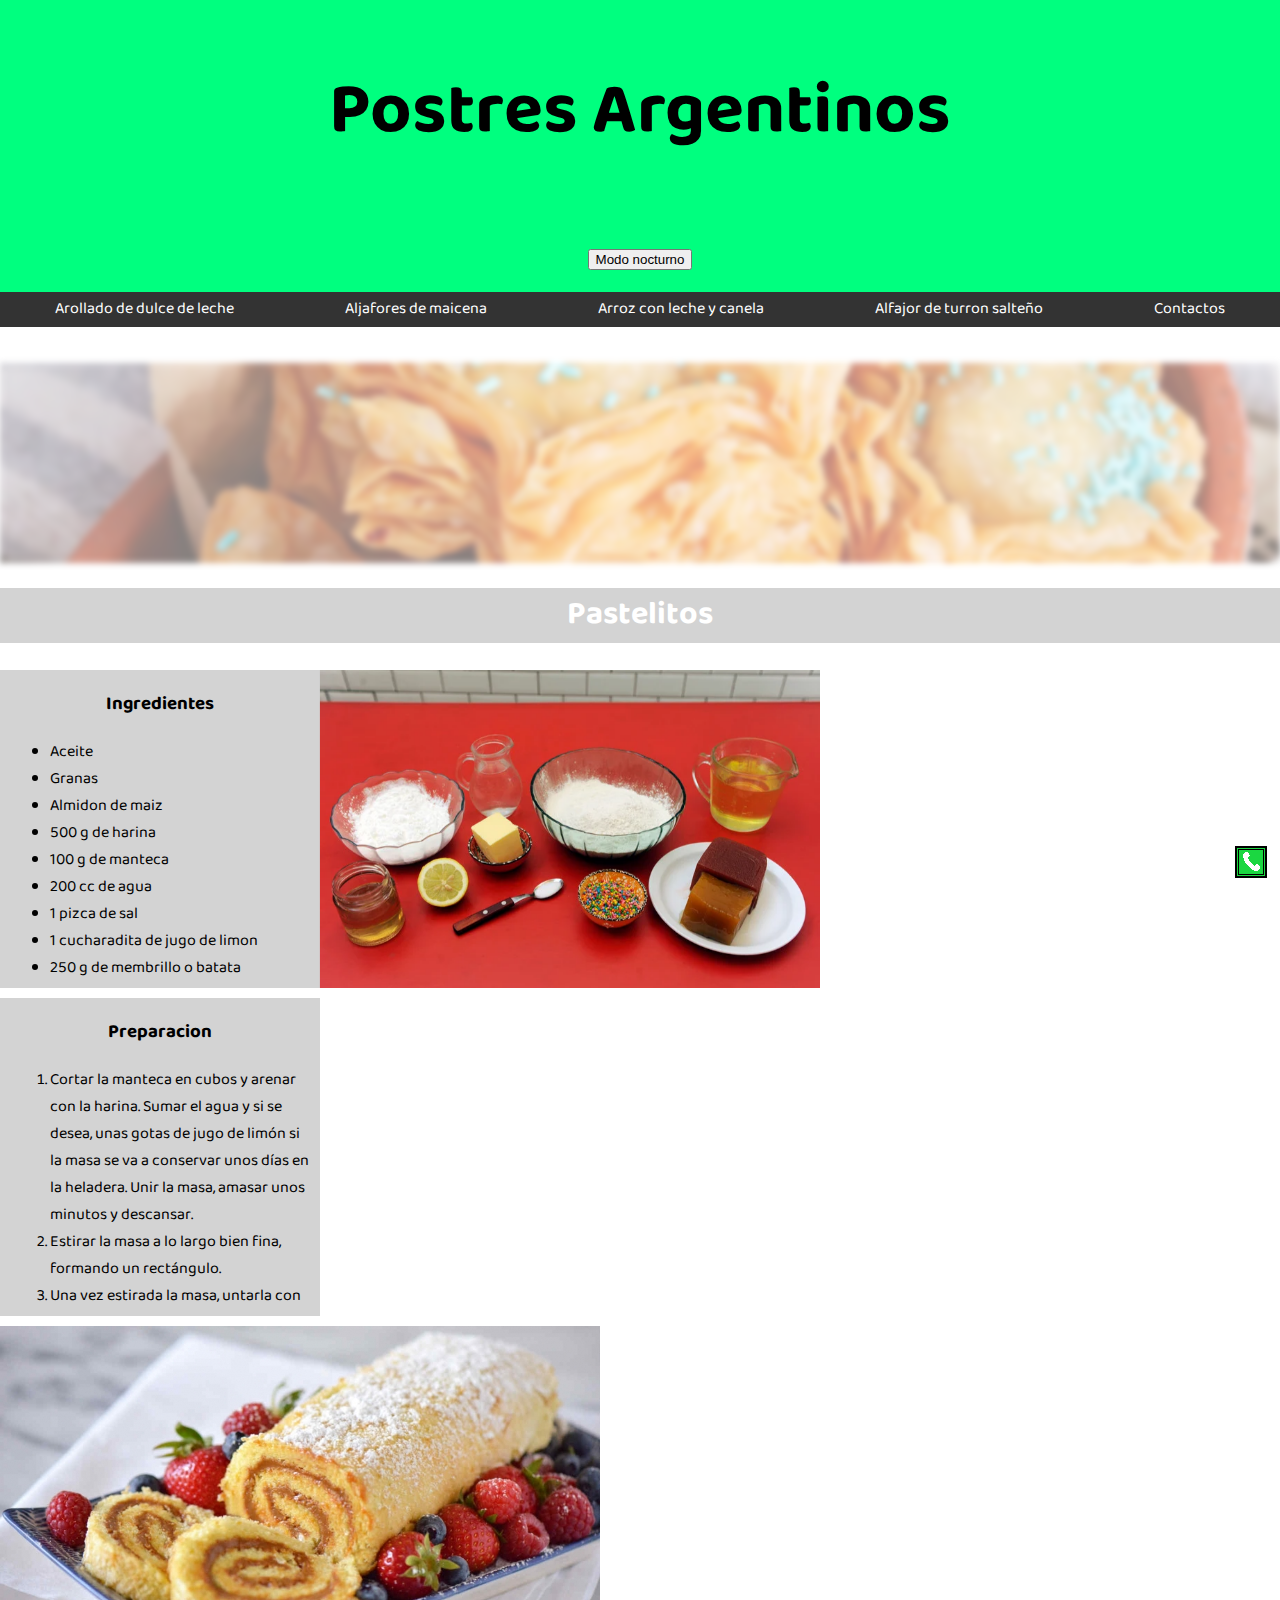
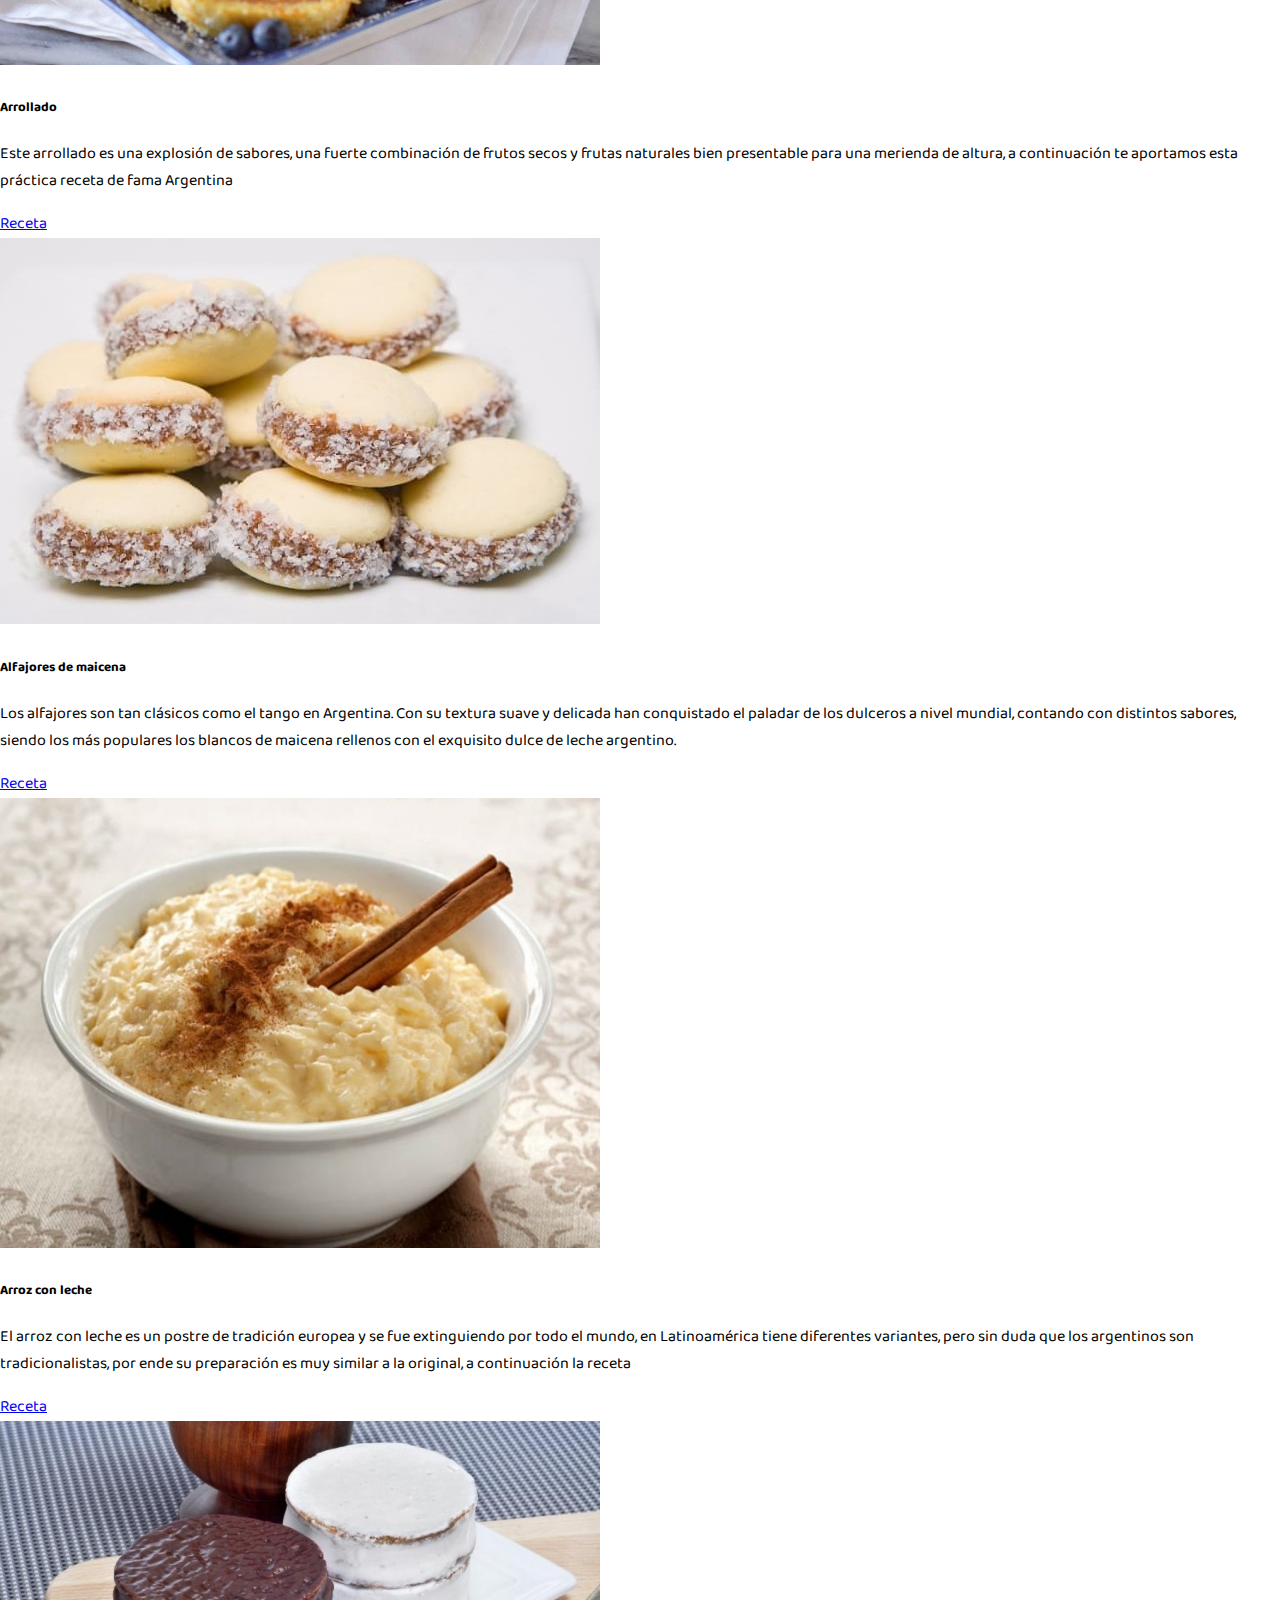
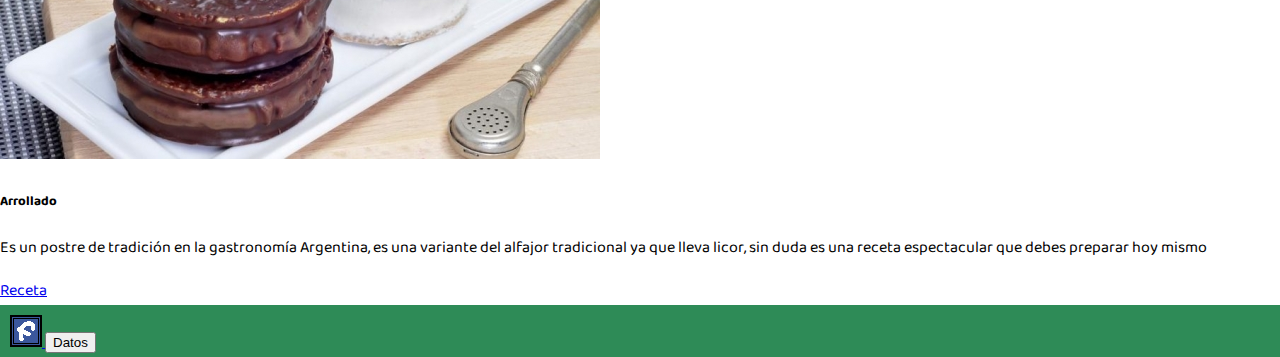
<file: TP 8/index.html>
<!DOCTYPE html>
<html lang="en" dir="ltr">
<head>
  <meta charset="utf-8">

  <meta name="description" content="Receta pastelitos">

  <meta name="keywords" content="Receta, Reposteria, Pastelito">

  <meta name="author" content="Lautaro Acuña">

  <meta name="viewport" content="width=device-width, initial-scale=1.0">

  <!-- CSS only -->
  <link href="https://cdn.jsdelivr.net/npm/bootstrap@5.2.0-beta1/dist/css/bootstrap.min.css" rel="stylesheet" integrity="sha384-0evHe/X+R7YkIZDRvuzKMRqM+OrBnVFBL6DOitfPri4tjfHxaWutUpFmBp4vmVor" crossorigin="anonymous">

  <link rel="stylesheet" href="./CSS/style.css">

  <title> Trabajo Practico 8 </title>

  <script>
    alert("¡Bienvenido! Para seguir con el resto de la pagina apreta el boton de abajo");
  </script>
</head>
<body>
  <header id="Header"> <!-- Hola, esto es un comentario. Hacer un remake de mi pagina fue
    dificil, tuve que hacer muchas cosas, ¿Como los desarrolladores
    de paginas web pueden aguantar esto? -->
    <h1> Postres Argentinos </h1>
    <button onclick="NocFunction()"> Modo nocturno </button>
  </header>

  <nav>
    <a href="https://www.recetas-argentinas.com/recetas/reposteria/arrollado-de-dulce-de-leche" target="_blank">
      Arollado de dulce de leche
    </a>

    <a href="https://www.recetas-argentinas.com/recetas/reposteria/alfajores-de-maicena" target="_blank">
      Aljafores de maicena
    </a>

    <a href="https://www.recetas-argentinas.com/recetas/reposteria/arroz-con-leche-y-canela" target="_blank">
      Arroz con leche y canela
    </a>

    <a href="https://www.recetas-argentinas.com/recetas/reposteria/alfajor-de-turron-salteno" target="_blank">
      Alfajor de turron salteño
    </a>

    <a href="contactos.html">
      Contactos
    </a>
  </nav>

  <img src="./IMG/Pastelitos.jpg" alt="Pastelito" class="Blur">
  <h2 id="SubTitulo"> Pastelitos </h2>

  <div class="S-A">
    <section class="Sok">

      <div class="Carta">
        <div class="Txt" id="Tex">
          <h3> Ingredientes </h3>

          <ul>
            <li> Aceite </li>
            <li> Granas </li>
            <li> Almidon de maiz </li>
            <li> 500 g de harina </li>
            <li> 100 g de manteca </li>
            <li> 200 cc de agua </li>
            <li> 1 pizca de sal </li>
            <li> 1 cucharadita de jugo de limon </li>
            <li> 250 g de membrillo o batata </li>
            <li> 1 taza de almíbar </li>
          </ul>
        </div>

        <div class="Img">
          <img src="./IMG/Ingredientes pastelitos.png" alt="Los ingredientes">
        </div>
      </div>

      <div class="Carta">
        <div class="Txt" id="Tex2">
          <h3> Preparacion </h3>

          <ol>
            <li> Cortar la manteca en cubos y arenar con la harina. Sumar el agua y si se desea, unas gotas de jugo de limón si la masa se va a conservar unos días en la heladera. Unir la masa, amasar unos minutos y descansar. </li>
            <li> Estirar la masa a lo largo bien fina, formando un rectángulo. </li>
            <li> Una vez estirada la masa, untarla con manteca blanda. </li>
            <li> Espolvorearla con almidón de maíz, enrollar la masa, envolverla en papel film y llevarla al frío por 30 minutos. </li>
            <li> Aplastar el rollo con el palo de amasar. Girar la masa y estirarla nuevamente. Colocarle más manteca blanda y volver a espolvorear con fécula de maíz y enrollar. </li>
            <li> Llevarla a la heladera otros 30 minutos. Retirar y estirar la masa bien fina. </li>
            <li> Cortar en cuadrados de 10 centímetros de lado. </li>
            <li> En cada cuadrado de masa, colocar un cubito de dulce de batata o membrillo. Cerrar con otra masa y apretar los pliegues en cada extremo. </li>
            <li> Freír los pastelitos a 140°. Es una temperatura baja, para que se cocinen por dentro. "Molestarlo" con la ayuda de dos tenedores, levantándole las capas superiores, para que estas se abran. </li>
            <li> Escurrirlos en un plato con papel absorbente y subir la temperatura hasta los 180°. Al sumergirlos se van a ver muchas burbujitas qu indican que el aceite está bien caliente y que dorará a los pastelitos en unos pocos minutos. Retirar y colocar de costado en una rejilla, para que escurra el aceite que quedó entre las capas. </li>
            <li> Pincelar con almíbar y espolvorear con grageas para diferenciar los rellenos. </li>
          </ol>
        </div>

        <div class="Img">
          <iframe width="560" height="315" src="https://www.youtube.com/embed/R_TB2Qs4m0M" title="YouTube video player" frameborder="0" allow="accelerometer; autoplay; clipboard-write; encrypted-media; gyroscope; picture-in-picture" allowfullscreen></iframe>
        </div>
      </div>
    </section>

    <aside>
      <iframe src="https://www.google.com/maps/embed?pb=!1m18!1m12!1m3!1d18166352.386190876!2d-76.10733316346322!3d-38.18386706754655!2m3!1f0!2f0!3f0!3m2!1i1024!2i768!4f13.1!3m3!1m2!1s0x95bccaf5f5fdc667%3A0x3d2f77992af00fa8!2sArgentina!5e0!3m2!1ses!2sar!4v1650374921249!5m2!1ses!2sar" width="600" height="450" style="border:0;" allowfullscreen="" loading="lazy" referrerpolicy="no-referrer-when-downgrade"></iframe>
    </aside>
  </div>

  <div class="container">
    <div class="row row-cols-sm-1 row-cols-md-2 row-cols-lg-4">
      <div class="col">
        <div class="card h-100 text-bg-dark mb-3">
          <img src="./IMG/Arrollado.jpg" class="card-img-top" alt="Arrollado">
          <div class="card-body">
            <h5 class="card-title"> Arrollado </h5>
            <p class="card-text"> Este arrollado es una explosión de sabores, una fuerte combinación de frutos secos y frutas naturales bien presentable para una merienda de altura, a continuación te aportamos esta práctica receta de fama Argentina </p>
            <a href="https://www.recetas-argentinas.com/recetas/reposteria/arrollado-de-dulce-de-leche" target="_blank"> Receta </a>
          </div>
        </div>
      </div>
      <div class="col">
        <div class="card h-100 text-bg-dark mb-3">
          <img src="./IMG/Alfajores.jpg" class="card-img-top" alt="Alfajor">
          <div class="card-body">
            <h5 class="card-title"> Alfajores de maicena </h5>
            <p class="card-text"> Los alfajores son tan clásicos como el tango en Argentina. Con su textura suave y delicada han conquistado el paladar de los dulceros a nivel mundial, contando con distintos sabores, siendo los más populares los blancos de maicena rellenos con el exquisito dulce de leche argentino. </p>
            <a href="https://www.recetas-argentinas.com/recetas/reposteria/alfajores-de-maicena" target="_blank"> Receta </a>
          </div>
        </div>
      </div>
      <div class="col">
        <div class="card h-100 text-bg-dark mb-3">
          <img src="./IMG/Arroz.jpg" class="card-img-top" alt="Arroz">
          <div class="card-body">
            <h5 class="card-title"> Arroz con leche </h5>
            <p class="card-text"> El arroz con leche es un postre de tradición europea y se fue extinguiendo por todo el mundo, en Latinoamérica tiene diferentes variantes, pero sin duda que los argentinos son tradicionalistas, por ende su preparación es muy similar a la original, a continuación la receta </p>
            <a href="https://www.recetas-argentinas.com/recetas/reposteria/arroz-con-leche-y-canela" target="_blank"> Receta </a>
          </div>
        </div>
      </div>
      <div class="col">
        <div class="card h-100 text-bg-dark mb-3">
          <img src="./IMG/Salta.jpg" class="card-img-top" alt="Turron">
          <div class="card-body">
            <h5 class="card-title"> Arrollado </h5>
            <p class="card-text"> Es un postre de tradición en la gastronomía Argentina, es una variante del alfajor tradicional ya que lleva licor, sin duda es una receta espectacular que debes preparar hoy mismo </p>
            <a href="https://www.recetas-argentinas.com/recetas/reposteria/alfajor-de-turron-salteno" target="_blank"> Receta </a>
          </div>
        </div>
      </div>
    </div>
  </div>

  <footer id="Footer">
    <a href="https://www.facebook.com/RecetasCocinaRC/" target="_blank">
      <img src="./IMG/FB Logo.png" alt="FB Logo">
    </a>

    <button onclick="Datos()">
      Datos
    </button>

    <a href="https://api.whatsapp.com/send/?phone=542216218741&text&app_absent=0" target="_blank">
      <img src="./IMG/Whatsapp Logo.png" alt="Whatsapp Logo" class="Wha">
    </a>
  </footer>
  <!-- JavaScript Bundle with Popper -->
  <script src="https://cdn.jsdelivr.net/npm/bootstrap@5.2.0-beta1/dist/js/bootstrap.bundle.min.js" integrity="sha384-pprn3073KE6tl6bjs2QrFaJGz5/SUsLqktiwsUTF55Jfv3qYSDhgCecCxMW52nD2" crossorigin="anonymous"></script>

  <script src="./JS/script.js"></script>
</body>
</html>
</file>
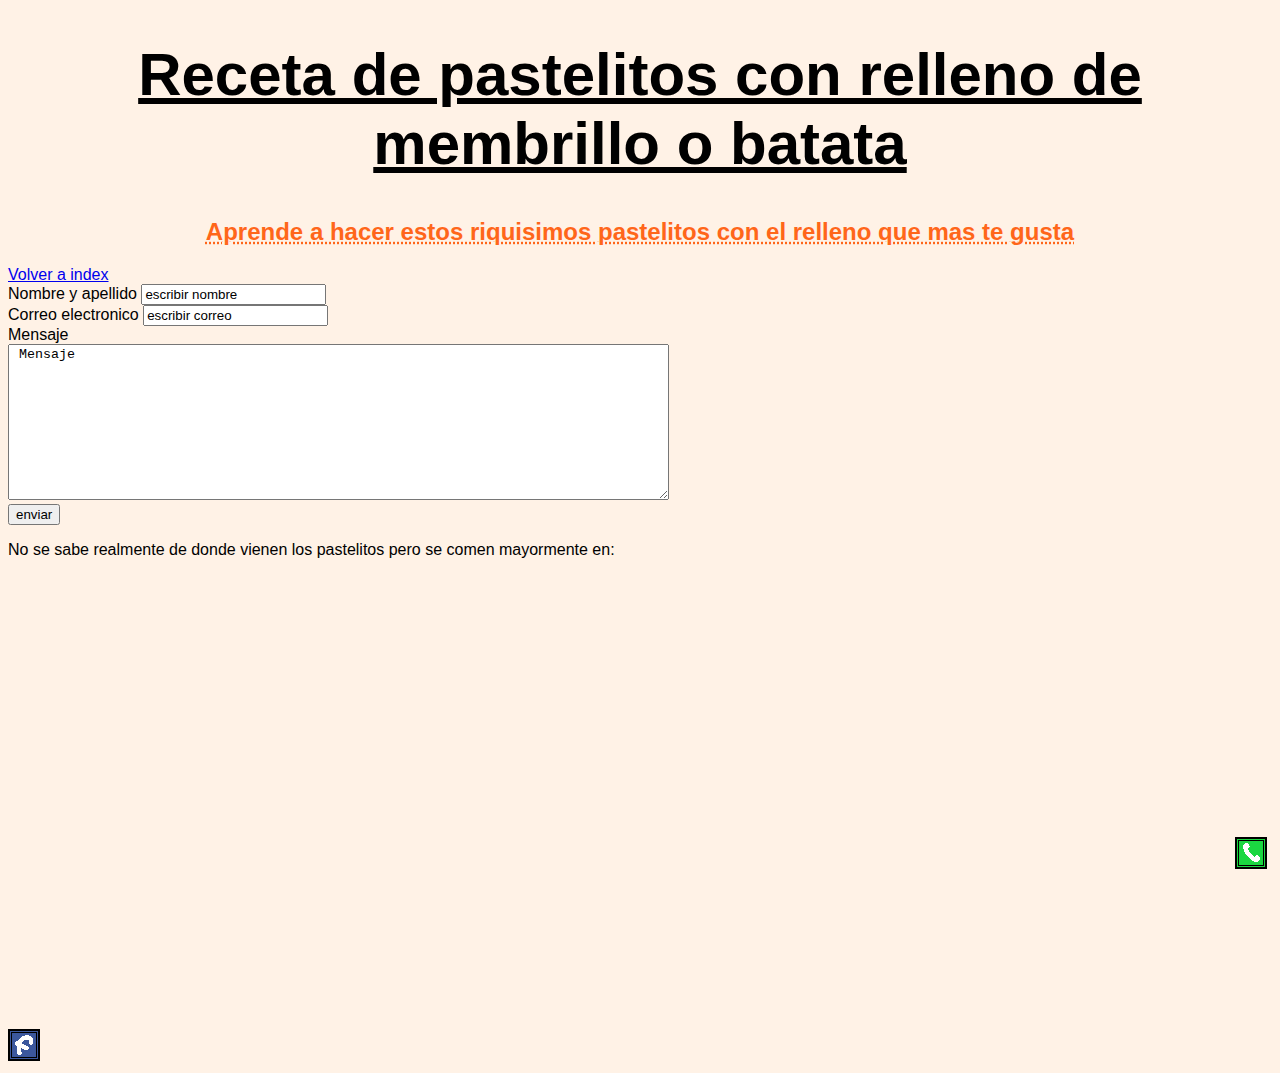
<file: TP 4/contactos.html>
<!DOCTYPE html>
<html lang="en" dir="ltr">
  <head>
    <meta charset="utf-8">

    <title> Contactos TP 4 </title>

    <link rel="stylesheet" href="Hoja de estilo.css">
  </head>

  <body>
    <header>
      <h1> Receta de pastelitos con relleno de membrillo o batata </h1>
      <h2> Aprende a hacer estos riquisimos pastelitos con el relleno que mas te gusta </h2>
    </header>

    <section>
      <a href="index.html"> Volver a index </a>

      <br>

      <form>
        <label for="nombre"> Nombre y apellido </label>
        <input type="text" name="nombre" value="escribir nombre">

        <br>

        <label for="email"> Correo electronico </label>
        <input type="text" name="email" value="escribir correo">

        <br>

        <label for="mensaje"> Mensaje </label>
        <br>
        <textarea name="name" rows="10" cols="80"> Mensaje </textarea>

        <br>

        <input class="xx" type="submit" value="enviar">
      </form>

    </section>

    <footer>
      <p> No se sabe realmente de donde vienen los pastelitos pero se comen mayormente en: </p>

      <iframe src="https://www.google.com/maps/embed?pb=!1m18!1m12!1m3!1d18166352.386190876!2d-76.10733316346322!3d-38.18386706754655!2m3!1f0!2f0!3f0!3m2!1i1024!2i768!4f13.1!3m3!1m2!1s0x95bccaf5f5fdc667%3A0x3d2f77992af00fa8!2sArgentina!5e0!3m2!1ses!2sar!4v1650374921249!5m2!1ses!2sar" width="600" height="450" style="border:0;" allowfullscreen="" loading="lazy" referrerpolicy="no-referrer-when-downgrade"></iframe>

      <br>

      <a href="https://www.facebook.com/RecetasCocinaRC/" target="_blank">
        <img class="Logo" src="FB Logo.png" alt="FB Logo">
      </a>

      <a href="https://api.whatsapp.com/send/?phone=542216218741&text&app_absent=0" target="_blank">
        <img class="Wha" src="Whatsapp Logo.png" alt="Whatsapp Logo">
      </a>
    </footer>
  </body>
</html>
</file>
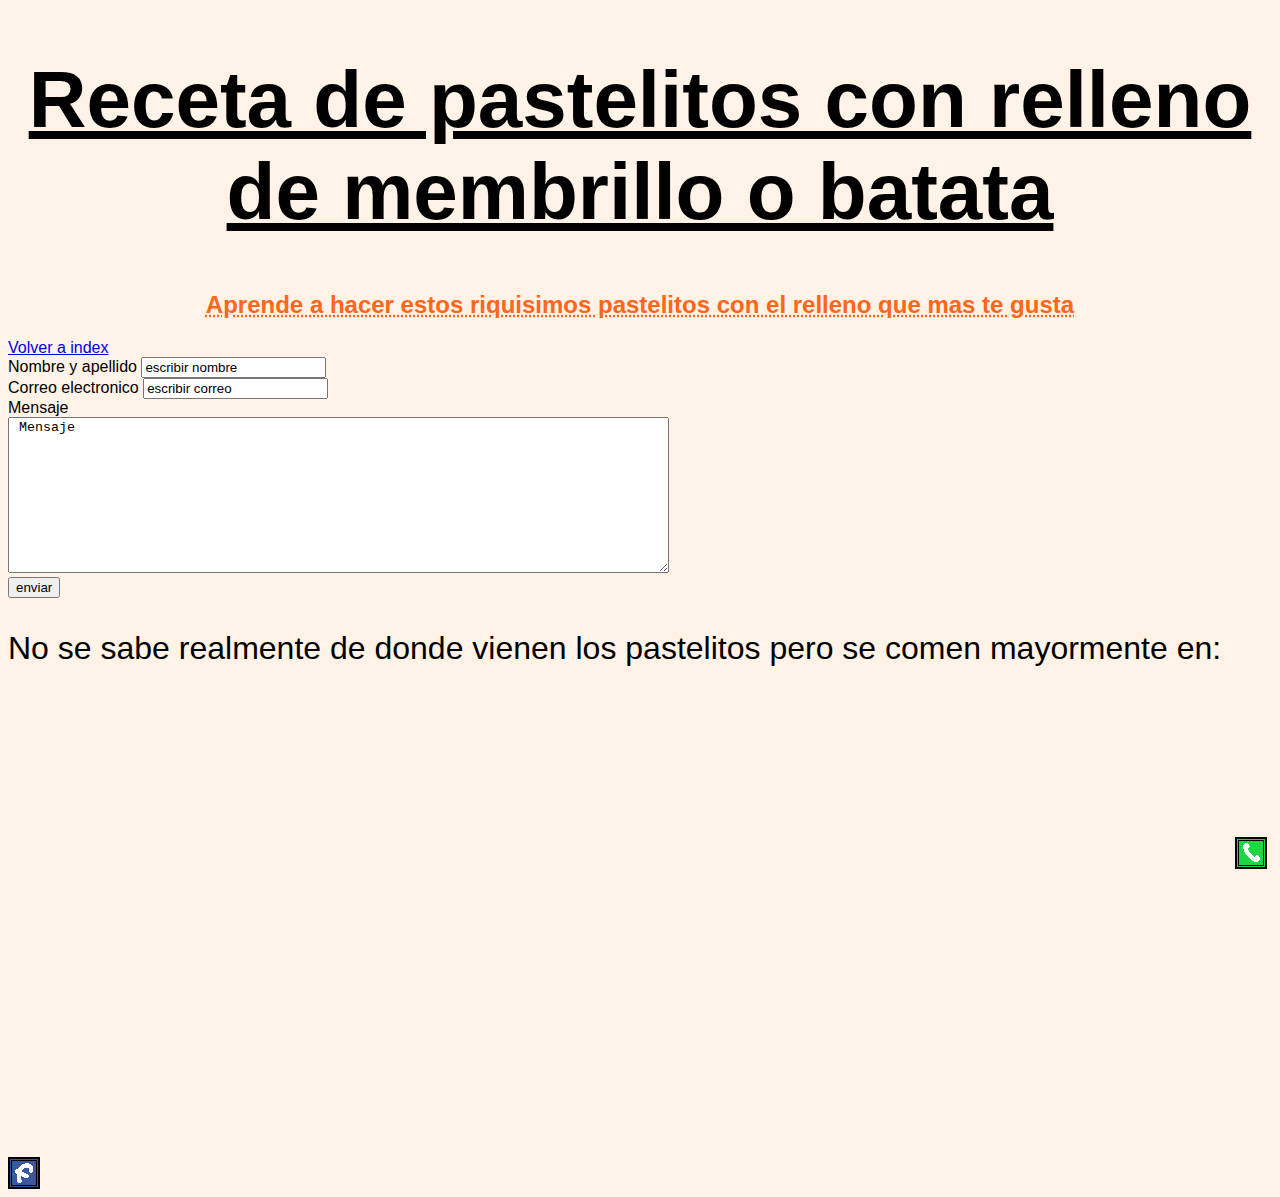
<file: TP 5/contactos.html>
<!DOCTYPE html>
<html lang="en" dir="ltr">
  <head>
    <meta charset="utf-8">

    <title> Contactos TP 5 </title>

    <link rel="stylesheet" href="Hoja de estilo.css">
  </head>

  <body>
    <header>
      <h1> Receta de pastelitos con relleno de membrillo o batata </h1>
      <h2> Aprende a hacer estos riquisimos pastelitos con el relleno que mas te gusta </h2>
    </header>

    <section>
      <a href="index.html"> Volver a index </a>

      <br>

      <form>
        <label for="nombre"> Nombre y apellido </label>
        <input type="text" name="nombre" value="escribir nombre">

        <br>

        <label for="email"> Correo electronico </label>
        <input type="text" name="email" value="escribir correo">

        <br>

        <label for="mensaje"> Mensaje </label>
        <br>
        <textarea name="name" rows="10" cols="80"> Mensaje </textarea>

        <br>

        <input class="xx" type="submit" value="enviar">
      </form>

    </section>

    <footer>
      <p> No se sabe realmente de donde vienen los pastelitos pero se comen mayormente en: </p>

      <iframe src="https://www.google.com/maps/embed?pb=!1m18!1m12!1m3!1d18166352.386190876!2d-76.10733316346322!3d-38.18386706754655!2m3!1f0!2f0!3f0!3m2!1i1024!2i768!4f13.1!3m3!1m2!1s0x95bccaf5f5fdc667%3A0x3d2f77992af00fa8!2sArgentina!5e0!3m2!1ses!2sar!4v1650374921249!5m2!1ses!2sar" width="600" height="450" style="border:0;" allowfullscreen="" loading="lazy" referrerpolicy="no-referrer-when-downgrade"></iframe>

      <br>

      <a href="https://www.facebook.com/RecetasCocinaRC/" target="_blank">
        <img class="Logo" src="FB Logo.png" alt="FB Logo">
      </a>

      <a href="https://api.whatsapp.com/send/?phone=542216218741&text&app_absent=0" target="_blank">
        <img class="Wha" src="Whatsapp Logo.png" alt="Whatsapp Logo">
      </a>
    </footer>
  </body>
</html>
</file>
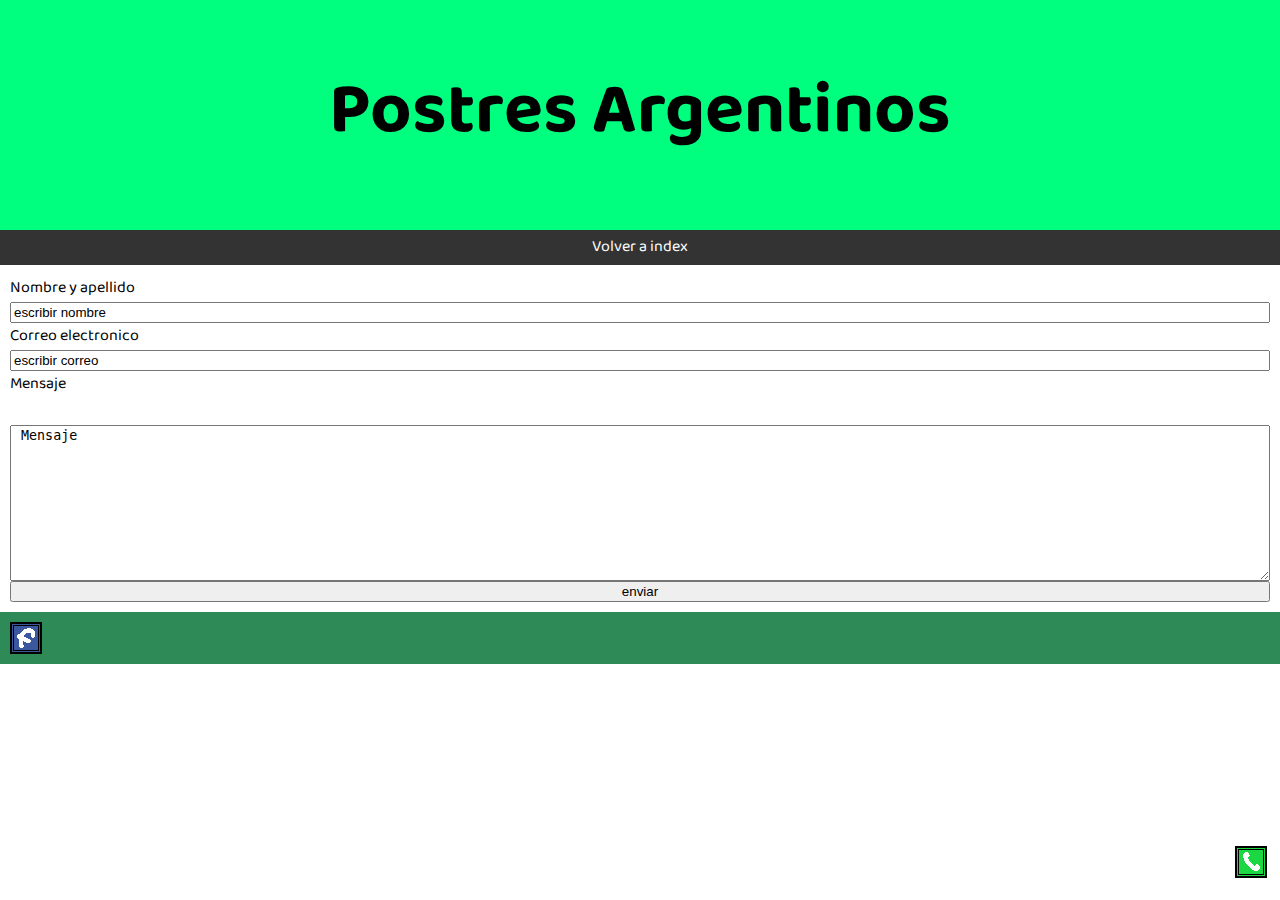
<file: TP 6/contactos.html>
<!DOCTYPE html>
<html lang="en" dir="ltr">
<head>
  <meta charset="utf-8">

  <meta name="description" content="Receta pastelitos">

  <meta name="keywords" content="Receta, Reposteria, Pastelito">

  <meta name="author" content="Lautaro Acuña">

  <meta name="viewport" content="width=device-width, initial-scale=1.0">

  <link rel="stylesheet" href="./CSS/style.css">

  <title> Contactos TP 6 </title>
</head>
<body>
  <header>
    <h1> Postres Argentinos </h1>
  </header>

  <nav>
    <a href="index.html"> Volver a index </a>
  </nav>

  <section>
    <form>
      <label for="nombre"> Nombre y apellido </label>
      <input type="text" name="nombre" value="escribir nombre">

      <label for="email"> Correo electronico </label>
      <input type="text" name="email" value="escribir correo">

      <label for="mensaje"> Mensaje </label>
      <br>
      <textarea name="name" rows="10" cols="80"> Mensaje </textarea>

      <input class="xx" type="submit" value="enviar">
    </form>
  </section>

  <footer>
    <a href="https://www.facebook.com/RecetasCocinaRC/" target="_blank">
      <img src="./IMG/FB Logo.png" alt="FB Logo">
    </a>

    <a href="https://api.whatsapp.com/send/?phone=542216218741&text&app_absent=0" target="_blank">
      <img src="./IMG/Whatsapp Logo.png" alt="Whatsapp Logo" class="Wha">
    </a>
  </footer>
</body>
</html>
</file>
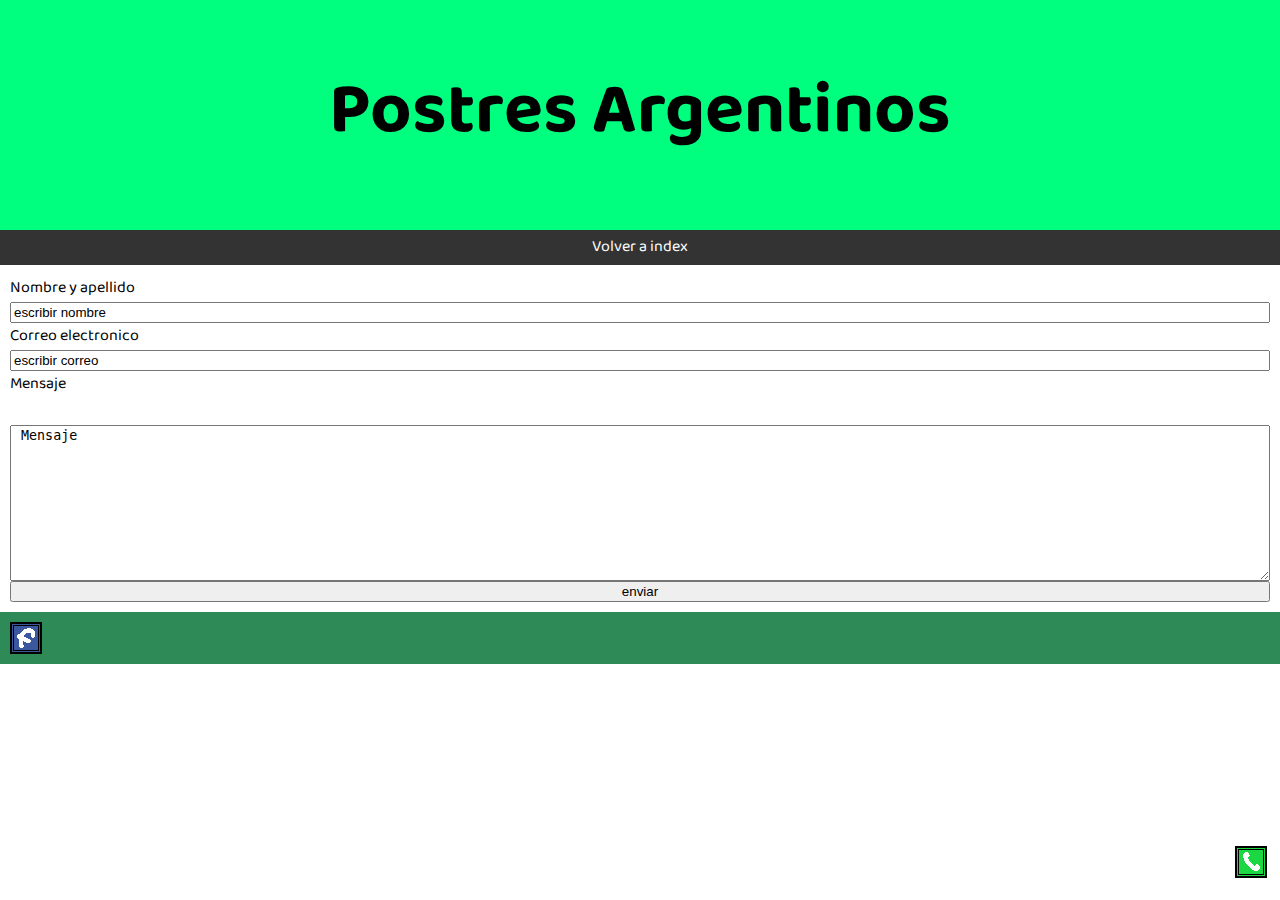
<file: TP 7/contactos.html>
<!DOCTYPE html>
<html lang="en" dir="ltr">
<head>
  <meta charset="utf-8">

  <meta name="description" content="Receta pastelitos">

  <meta name="keywords" content="Receta, Reposteria, Pastelito">

  <meta name="author" content="Lautaro Acuña">

  <meta name="viewport" content="width=device-width, initial-scale=1.0">

  <link rel="stylesheet" href="./CSS/style.css">

  <title> Contactos TP 7 </title>
</head>
<body>
  <header>
    <h1> Postres Argentinos </h1>
  </header>

  <nav>
    <a href="index.html"> Volver a index </a>
  </nav>

  <section>
    <form>
      <label for="nombre"> Nombre y apellido </label>
      <input type="text" name="nombre" value="escribir nombre">

      <label for="email"> Correo electronico </label>
      <input type="text" name="email" value="escribir correo">

      <label for="mensaje"> Mensaje </label>
      <br>
      <textarea name="name" rows="10" cols="80"> Mensaje </textarea>

      <input class="xx" type="submit" value="enviar">
    </form>
  </section>

  <footer>
    <a href="https://www.facebook.com/RecetasCocinaRC/" target="_blank">
      <img src="./IMG/FB Logo.png" alt="FB Logo">
    </a>

    <a href="https://api.whatsapp.com/send/?phone=542216218741&text&app_absent=0" target="_blank">
      <img src="./IMG/Whatsapp Logo.png" alt="Whatsapp Logo" class="Wha">
    </a>
  </footer>
</body>
</html>
</file>
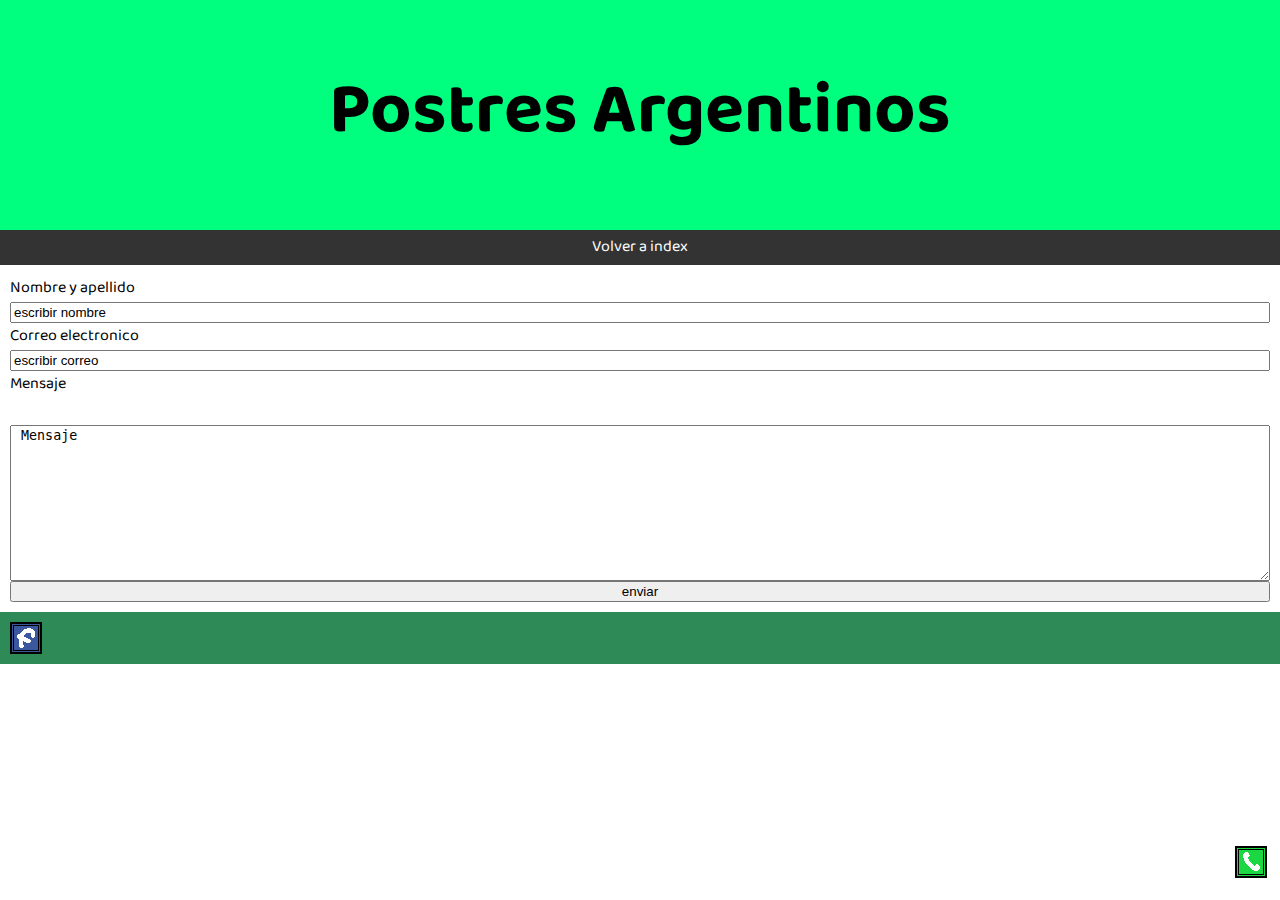
<file: TP 8/contactos.html>
<!DOCTYPE html>
<html lang="en" dir="ltr">
<head>
  <meta charset="utf-8">

  <meta name="description" content="Receta pastelitos">

  <meta name="keywords" content="Receta, Reposteria, Pastelito">

  <meta name="author" content="Lautaro Acuña">

  <meta name="viewport" content="width=device-width, initial-scale=1.0">

  <link rel="stylesheet" href="./CSS/style.css">

  <title> Contactos TP 8 </title>
</head>
<body>
  <header>
    <h1> Postres Argentinos </h1>
  </header>

  <nav>
    <a href="index.html"> Volver a index </a>
  </nav>

  <section>
    <form>
      <label for="nombre"> Nombre y apellido </label>
      <input type="text" name="nombre" value="escribir nombre">

      <label for="email"> Correo electronico </label>
      <input type="text" name="email" value="escribir correo">

      <label for="mensaje"> Mensaje </label>
      <br>
      <textarea name="name" rows="10" cols="80"> Mensaje </textarea>

      <input class="xx" type="submit" value="enviar">
    </form>
  </section>

  <footer>
    <a href="https://www.facebook.com/RecetasCocinaRC/" target="_blank">
      <img src="./IMG/FB Logo.png" alt="FB Logo">
    </a>

    <a href="https://api.whatsapp.com/send/?phone=542216218741&text&app_absent=0" target="_blank">
      <img src="./IMG/Whatsapp Logo.png" alt="Whatsapp Logo" class="Wha">
    </a>
  </footer>
</body>
</html>
</file>
<file: TP 2/Hoja de estilo.css>
h1 {
  font-size: 60px;
  text-align: center;
  text-decoration-line: underline;
}
h2 {
  color: #FF661A;
  text-align: center;
  text-decoration-line: underline;
  text-decoration-style: dotted;
}
body {
  background-color: #FFF2E6;
  font-family: "Quicksand", Sans-serif;
}
img {
  width: 40%;
}
</file>
<file: TP 3/Hoja de estilo.css>
h1 {
  font-size: 60px;
  text-align: center;
  text-decoration-line: underline;
}
h2 {
  color: #FF661A;
  text-align: center;
  text-decoration-line: underline;
  text-decoration-style: dotted;
}
body {
  background-color: #FFF2E6;
  font-family: "Quicksand", Sans-serif;
}
img {
  width: 40%;
}
.Logo {
  width: 32px;
  height: 32px;
}
.Wha {
  width: 32px;
  height: 32px;
  position: fixed;
  top: 93%;
  right: 1%;
}
</file>
<file: TP 4/Hoja de estilo.css>
body {
  background-color: #FFF2E6;
  font-family: "Quicksand", Sans-serif;
}

h1 {
  font-size: 60px;
  text-align: center;
  text-decoration-line: underline;
}

h2 {
  color: #FF661A;
  text-align: center;
  text-decoration-line: underline;
  text-decoration-style: dotted;
}

section:hover {
  background-color: #FFEB99;
}

nav {
  text-align: center;
}

nav a {
  display: inline-block;
  padding: 20px;
}

a:hover {
  color: #FF9933;
}

img {
  width: 40%;
}

aside img:hover {
  border-style: solid;
  box-sizing: border-box;
}

aside iframe:hover {
  border-radius: 25px;
}

footer p:hover {
  color: #FF8000;
}

.Logo {
  width: 32px;
}

.Wha {
  width: 32px;
  height: 32px;
  position: fixed;
  top: 93%;
  right: 1%;
}
</file>
<file: TP 5/Hoja de estilo.css>
body {
  background-color: #FFF2E6;
  font-family: "Quicksand", Sans-serif;
}

h1 {
  font-size: 5rem;
  text-align: center;
  text-decoration-line: underline;
}

h2 {
  color: #FF661A;
  text-align: center;
  text-decoration-line: underline;
  text-decoration-style: dotted;
}

section:hover {
  background-color: #FFEB99;
}

section {
  padding-right: 1%;
}

nav {
  display: flex;
  justify-content: space-around;
  margin: 20px;
}

a:hover {
  color: #FF9933;
}

.Flexbox {
  display: flex;
  justify-content: space-around;
}

.Flexbox aside {
  display: flex;
  flex-direction: column;
  justify-content: space-between;
  align-items: flex-end;
}

img {
  width: 80vh;
}

aside img:hover {
  border-style: solid;
  box-sizing: border-box;
}

aside iframe:hover {
  border-radius: 25px;
}

footer {
  font-size: 2em;
  height: 60vh;
}

footer p:hover {
  color: #FF8000;
}

.Logo {
  width: 32px;
}

.Wha {
  width: 32px;
  height: 32px;
  position: fixed;
  top: 93%;
  right: 1%;
}
</file>
<file: TP 6/CSS/style.css>
@import url('https://fonts.googleapis.com/css2?family=Baloo+Bhaijaan+2:wght@500&display=swap');

body {
  font-family: 'Baloo Bhaijaan 2';
  margin: 0;
}

header {
  padding: 5px;
  background-color: SpringGreen;
  font-size: 36px;
  text-align: center;
}

nav {
  background-color: #333333;
  display: flex;
  justify-content: space-around;
}

nav a {
  color: white;
  text-decoration: none;
  padding: 4px;
}

nav a:hover {
  background-color: gray;
}

.Blur {
  width: 100%;
  height: 200px;
  opacity: 0.5;
  object-fit: cover;
  filter: blur(3px);
  padding-top: 36px;
}

h2 {
  font-size: 32px;
  text-align: center;
  background-color: LightGray;
  color: white;
}

.S-A {
  display: flex;
  justify-content: space-around;
}

.Container {
  display: flex;
  flex-direction: column;
  justify-content: space-around;
}

form {
  padding: 10px;
  display: flex;
  flex-direction: column;
  justify-content: space-around;
}

/* Junte el texto y la imagen en un solo div llamado Carta
adentro de carta hay mas divs igual, otra cosa que me dio una migraña */

.Carta {
  display: flex;
  justify-content: center;
}

.Carta img,iframe {
  width: 500px;
  height: 318px;
  object-fit: cover;
}

.Txt {
  background-color: LightGray;
  padding-right: 10px;
  padding-left: 10px;
  overflow: auto;
  height: 318px;
  width: 300px;
}

.Txt h3 {
  text-align: center;
}

aside iframe {
  height: 646px;
  object-fit: cover;
}

footer {
  background-color: SeaGreen;
  padding: 10px 10px 0px 10px;
}

.Wha {
  position: fixed;
  top: 94%;
  right: 1%;
}

/* Aca van los media queries o querys no se como se dice, la cosa es que me
dieron un dolor de cabeza terrible */
@media screen and (max-width:1024px) {
  .S-A, .Container, .Carta {
    display: flex;
    flex-direction: column;
    justify-content: space-around;
    align-items: center;
  }
  .Carta img,iframe {
    width: 400px;
    height: 318px;
    object-fit: cover;
  }
}

@media screen and (max-width:375px) {
  .Carta img,iframe {
    width: 300px;
    height: 318px;
    object-fit: cover;
  }
}

@media screen and (max-width:320px) {
    nav {
    display: flex;
    flex-direction: column;
    justify-content: space-around;
    align-items: center;
  }
  .Carta img,iframe {
    width: 300px;
    height: 318px;
    object-fit: cover;
  }
  header {
    font-size: 24px;
  }
}
</file>
<file: TP 7/CSS/style.css>
@import url('https://fonts.googleapis.com/css2?family=Baloo+Bhaijaan+2:wght@500&display=swap');

body {
  font-family: 'Baloo Bhaijaan 2';
  margin: 0;
}

header {
  padding: 5px;
  background-color: SpringGreen;
  font-size: 36px;
  text-align: center;
}

nav {
  background-color: #333333;
  display: flex;
  justify-content: space-around;
}

nav a {
  color: white;
  text-decoration: none;
  padding: 4px;
}

nav a:hover {
  background-color: gray;
}

.Blur {
  width: 100%;
  height: 200px;
  opacity: 0.5;
  object-fit: cover;
  filter: blur(3px);
  padding-top: 36px;
}

h2 {
  font-size: 32px;
  text-align: center;
  background-color: LightGray;
  color: white;
}

.S-A {
  display: flex;
  justify-content: space-around;
}

.Sok {
  display: flex;
  flex-direction: column;
  justify-content: space-around;
}

form {
  padding: 10px;
  display: flex;
  flex-direction: column;
  justify-content: space-around;
}

/* Junte el texto y la imagen en un solo div llamado Carta
adentro de carta hay mas divs igual, otra cosa que me dio una migraña */

.Carta {
  display: flex;
  justify-content: center;
}

.Carta img,iframe {
  width: 500px;
  height: 318px;
  object-fit: cover;
}

.Txt {
  background-color: LightGray;
  padding-right: 10px;
  padding-left: 10px;
  overflow: auto;
  height: 318px;
  width: 300px;
}

.Txt h3 {
  text-align: center;
}

aside iframe {
  height: 646px;
  object-fit: cover;
}

footer {
  background-color: SeaGreen;
  padding: 10px 10px 0px 10px;
}

.Wha {
  position: fixed;
  top: 94%;
  right: 1%;
}

/* Aca van los media queries o querys no se como se dice, la cosa es que me
dieron un dolor de cabeza terrible */
@media screen and (max-width:1024px) {
  .S-A, .Sok, .Carta {
    display: flex;
    flex-direction: column;
    justify-content: space-around;
    align-items: center;
  }
  .Carta img,iframe {
    width: 400px;
    height: 318px;
    object-fit: cover;
  }
}

@media screen and (max-width:375px) {
  .Carta img,iframe {
    width: 300px;
    height: 318px;
    object-fit: cover;
  }
}

@media screen and (max-width:320px) {
    nav {
    display: flex;
    flex-direction: column;
    justify-content: space-around;
    align-items: center;
  }
  .Carta img,iframe {
    width: 300px;
    height: 318px;
    object-fit: cover;
  }
  header {
    font-size: 24px;
  }
}
</file>
<file: TP 8/CSS/style.css>
@import url('https://fonts.googleapis.com/css2?family=Baloo+Bhaijaan+2:wght@500&display=swap');

body {
  font-family: 'Baloo Bhaijaan 2';
  margin: 0;
}

header {
  padding: 5px;
  background-color: SpringGreen;
  font-size: 36px;
  text-align: center;
}

nav {
  background-color: #333333;
  display: flex;
  justify-content: space-around;
}

nav a {
  color: white;
  text-decoration: none;
  padding: 4px;
}

nav a:hover {
  background-color: gray;
}

.Blur {
  width: 100%;
  height: 200px;
  opacity: 0.5;
  object-fit: cover;
  filter: blur(3px);
  padding-top: 36px;
}

h2 {
  font-size: 32px;
  text-align: center;
  background-color: LightGray;
  color: white;
  margin-top: 15px;
}

.S-A {
  display: flex;
  justify-content: space-around;
}

.Sok {
  display: flex;
  flex-direction: column;
  justify-content: space-around;
}

form {
  padding: 10px;
  display: flex;
  flex-direction: column;
  justify-content: space-around;
}

/* Junte el texto y la imagen en un solo div llamado Carta
adentro de carta hay mas divs igual, otra cosa que me dio una migraña */

.Carta {
  display: flex;
  justify-content: center;
}

.Carta img,iframe {
  width: 500px;
  height: 318px;
  object-fit: cover;
}

.Txt {
  background-color: LightGray;
  padding-right: 10px;
  padding-left: 10px;
  overflow: auto;
  height: 318px;
  width: 300px;
}

.Txt h3 {
  text-align: center;
}

aside iframe {
  height: 646px;
  object-fit: cover;
}

footer {
  background-color: SeaGreen;
  padding: 10px 10px 0px 10px;
}

.Wha {
  position: fixed;
  top: 94%;
  right: 1%;
}

/* Aca van los media queries o querys no se como se dice, la cosa es que me
dieron un dolor de cabeza terrible */
@media screen and (max-width:1024px) {
  .S-A, .Sok, .Carta {
    display: flex;
    flex-direction: column;
    justify-content: space-around;
    align-items: center;
  }
  .Carta img,iframe {
    width: 400px;
    height: 318px;
    object-fit: cover;
  }
}

@media screen and (max-width:375px) {
  .Carta img,iframe {
    width: 300px;
    height: 318px;
    object-fit: cover;
  }
}

@media screen and (max-width:320px) {
    nav {
    display: flex;
    flex-direction: column;
    justify-content: space-around;
    align-items: center;
  }
  .Carta img,iframe {
    width: 300px;
    height: 318px;
    object-fit: cover;
  }
  header {
    font-size: 24px;
  }
}
</file>
